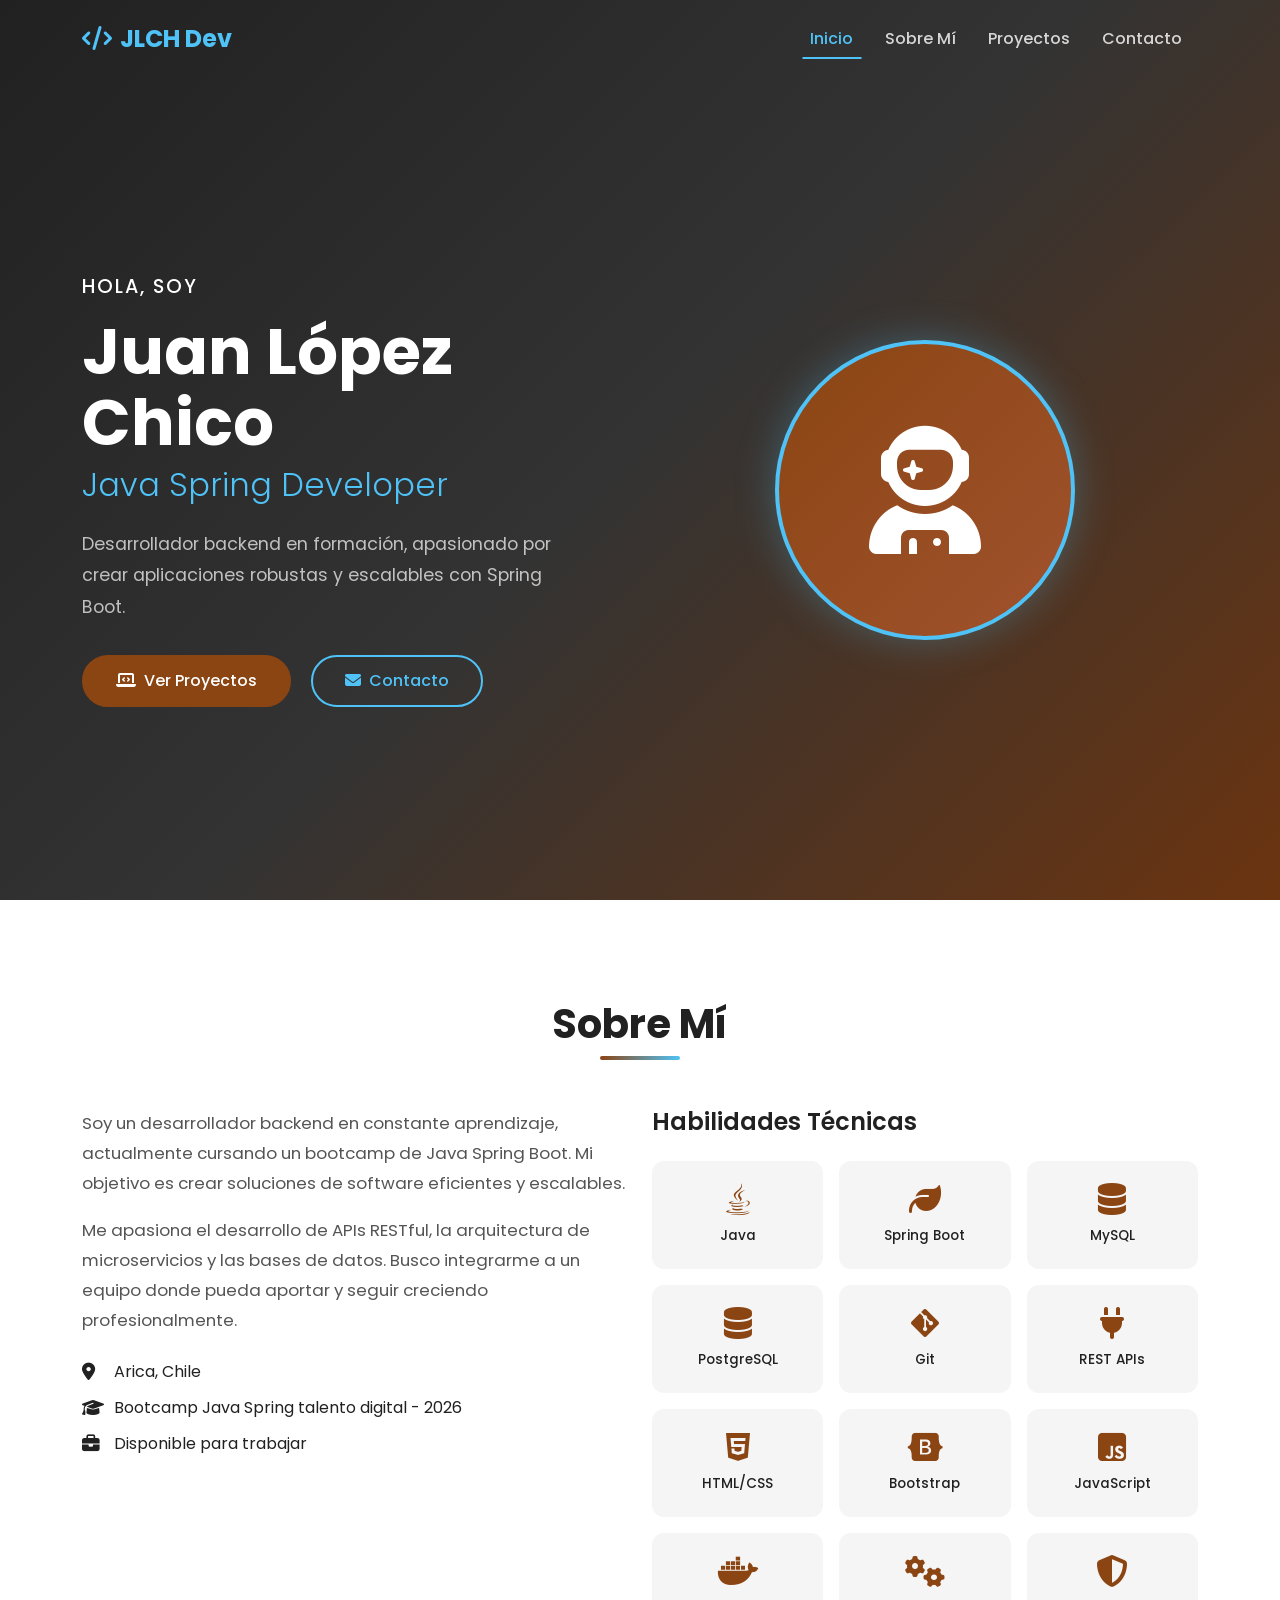
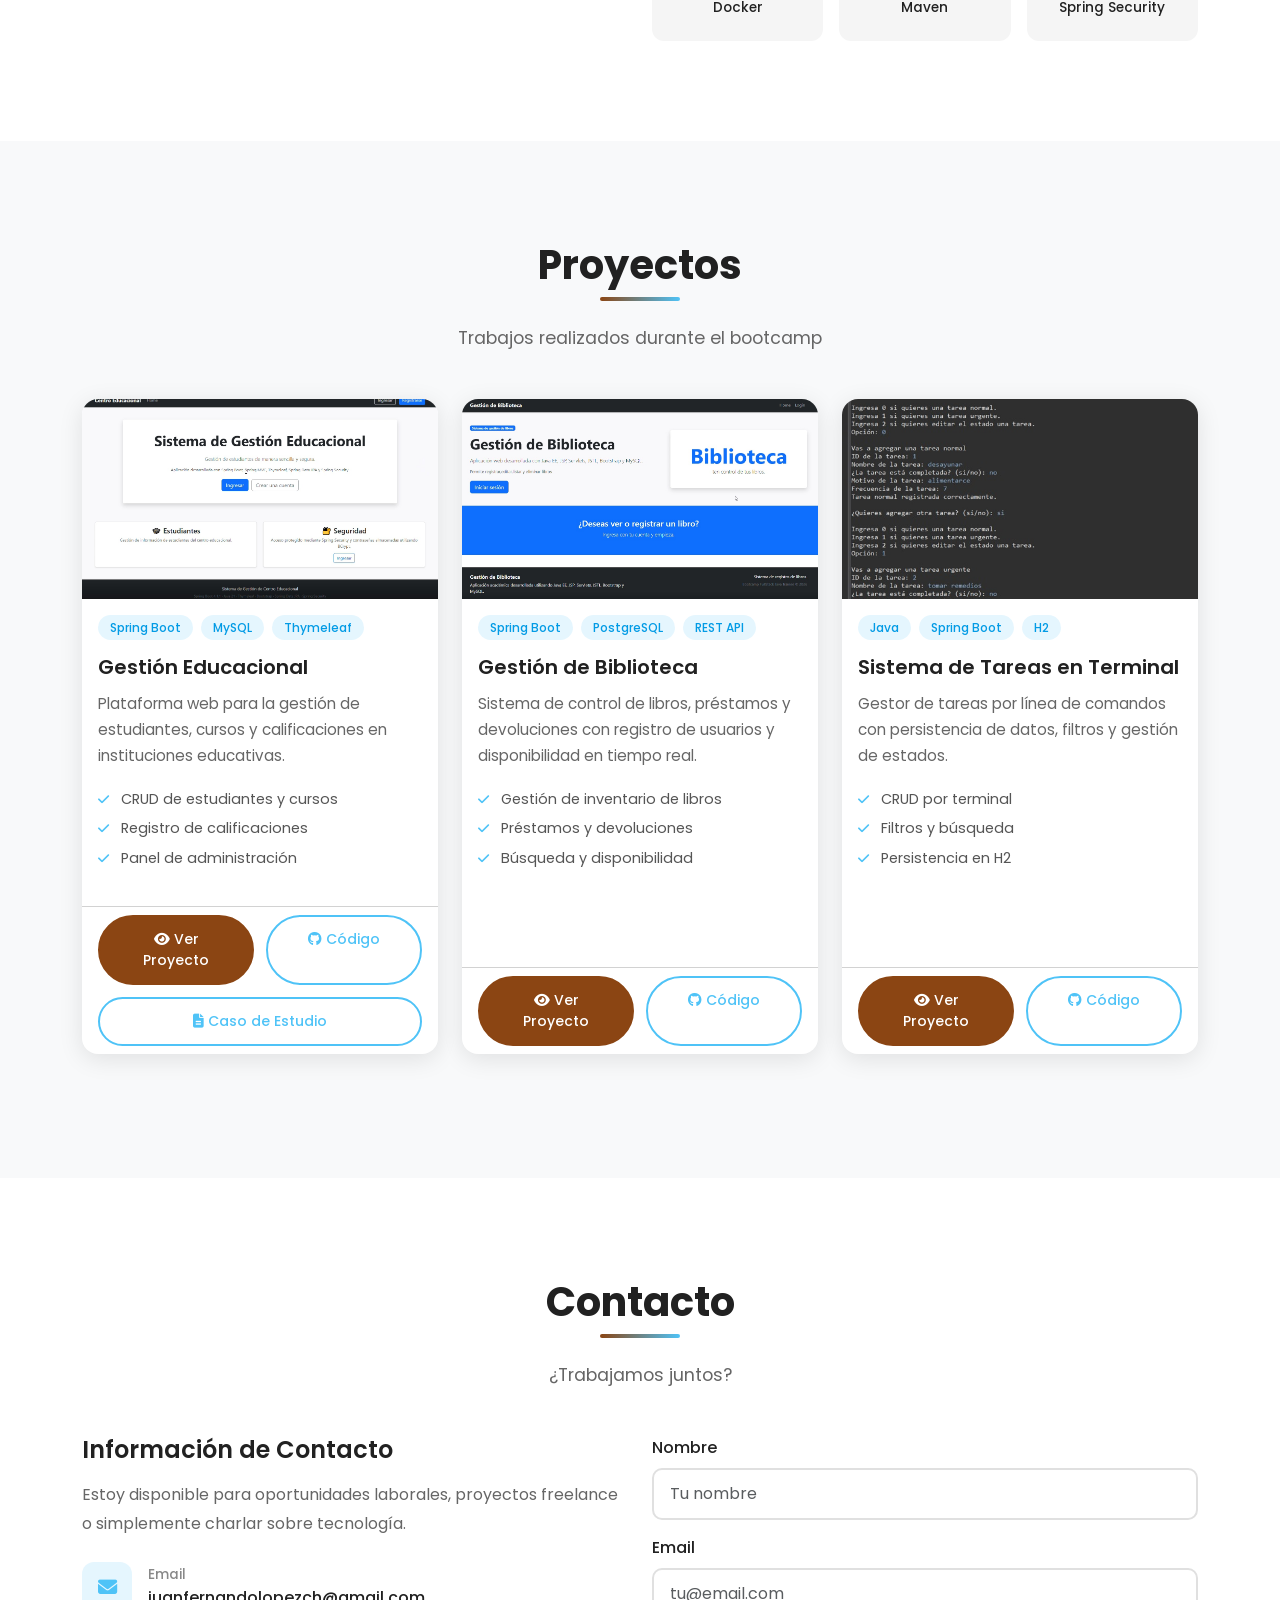
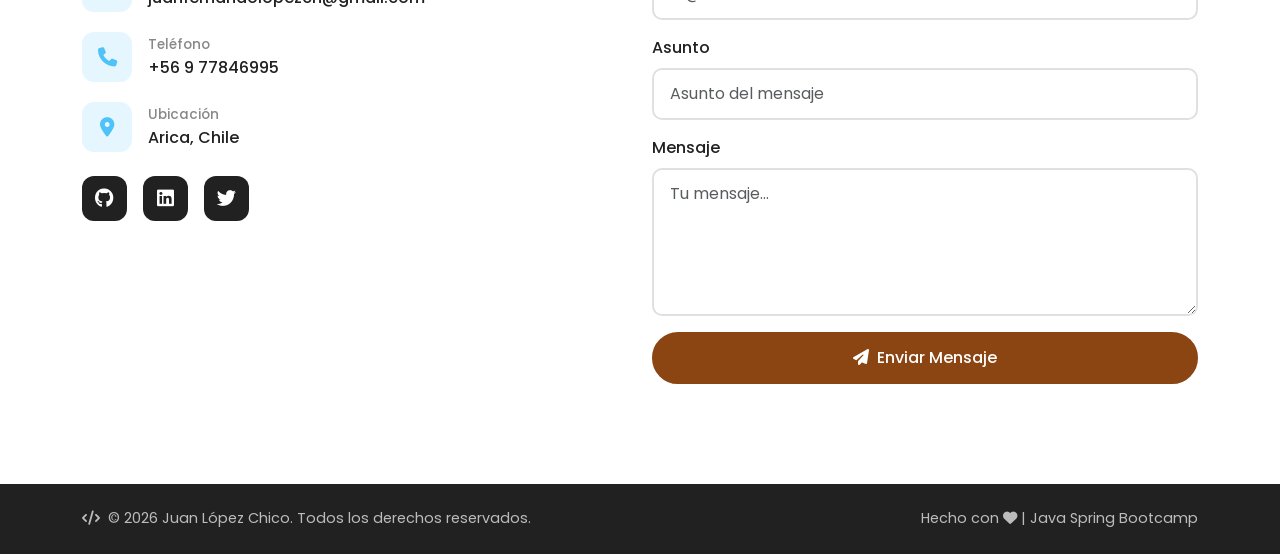
<file: index.html>
<!DOCTYPE html>
<html lang="es">
<head>
    <meta charset="UTF-8">
    <meta name="viewport" content="width=device-width, initial-scale=1.0">
    <title>Portafolio | Juan López - Java Spring Developer</title>
    <link href="https://cdn.jsdelivr.net/npm/bootstrap@5.3.3/dist/css/bootstrap.min.css" rel="stylesheet">
    <link href="https://cdnjs.cloudflare.com/ajax/libs/font-awesome/6.5.1/css/all.min.css" rel="stylesheet">
    <link href="https://cdnjs.cloudflare.com/ajax/libs/animate.css/4.1.1/animate.min.css" rel="stylesheet">
    <link href="https://fonts.googleapis.com/css2?family=Poppins:wght@300;400;500;600;700&display=swap" rel="stylesheet">
    <link href="css/styles.css" rel="stylesheet">
</head>
<body>

    <!-- Navbar -->
    <nav class="navbar navbar-expand-lg navbar-dark fixed-top" id="mainNav">
        <div class="container">
            <a class="navbar-brand fw-bold" href="#home">
                <i class="fas fa-code me-2"></i>JLCH Dev
            </a>
            <button class="navbar-toggler" type="button" data-bs-toggle="collapse" data-bs-target="#navbarNav">
                <span class="navbar-toggler-icon"></span>
            </button>
            <div class="collapse navbar-collapse" id="navbarNav">
                <ul class="navbar-nav ms-auto">
                    <li class="nav-item">
                        <a class="nav-link" href="#home">Inicio</a>
                    </li>
                    <li class="nav-item">
                        <a class="nav-link" href="#about">Sobre Mí</a>
                    </li>
                    <li class="nav-item">
                        <a class="nav-link" href="#projects">Proyectos</a>
                    </li>
                    <li class="nav-item">
                        <a class="nav-link" href="#contact">Contacto</a>
                    </li>
                </ul>
            </div>
        </div>
    </nav>

    <!-- Hero Section -->
    <section id="home" class="hero-section d-flex align-items-center">
        <div class="container">
            <div class="row align-items-center">
                <div class="col-lg-6 animate__animated animate__fadeInLeft">
                    <p class="hero-greeting text-celeste">Hola, soy</p>
                    <h1 class="hero-name">Juan López Chico</h1>
                    <h2 class="hero-title">Java Spring Developer</h2>
                    <p class="hero-description">
                        Desarrollador backend en formación, apasionado por crear
                        aplicaciones robustas y escalables con Spring Boot.
                    </p>
                    <div class="hero-buttons">
                        <a href="#projects" class="btn btn-primary-custom me-3">
                            <i class="fas fa-laptop-code me-2"></i>Ver Proyectos
                        </a>
                        <a href="#contact" class="btn btn-outline-custom">
                            <i class="fas fa-envelope me-2"></i>Contacto
                        </a>
                    </div>
                </div>
                <div class="col-lg-6 text-center animate__animated animate__fadeInRight">
                    <div class="hero-image-wrapper">
                        <div class="hero-image-placeholder">
                            <i class="fas fa-user-astronaut"></i>
                        </div>
                    </div>
                </div>
            </div>
        </div>
    </section>

    <!-- About Section -->
    <section id="about" class="section-padding bg-white">
        <div class="container">
            <div class="text-center mb-5">
                <h2 class="section-title animate-on-scroll">Sobre Mí</h2>
                <div class="title-divider animate-on-scroll"></div>
            </div>
            <div class="row">
                <div class="col-lg-6 mb-4 animate-on-scroll">
                    <div class="about-text">
                        <p>
                            Soy un desarrollador backend en constante aprendizaje,
                            actualmente cursando un bootcamp de Java Spring Boot.
                            Mi objetivo es crear soluciones de software eficientes
                            y escalables.
                        </p>
                        <p>
                            Me apasiona el desarrollo de APIs RESTful, la arquitectura
                            de microservicios y las bases de datos. Busco integrarme
                            a un equipo donde pueda aportar y seguir creciendo
                            profesionalmente.
                        </p>
                        <div class="about-details mt-4">
                            <div class="detail-item">
                                <i class="fas fa-map-marker-alt text-celeste"></i>
                                <span>Arica, Chile</span>
                            </div>
                            <div class="detail-item">
                                <i class="fas fa-graduation-cap text-celeste"></i>
                                <span>Bootcamp Java Spring talento digital - 2026</span>
                            </div>
                            <div class="detail-item">
                                <i class="fas fa-briefcase text-celeste"></i>
                                <span>Disponible para trabajar</span>
                            </div>
                        </div>
                    </div>
                </div>
                <div class="col-lg-6 animate-on-scroll">
                    <h3 class="skills-title">Habilidades Técnicas</h3>
                    <div class="skills-grid">
                        <div class="skill-card">
                            <i class="fab fa-java skill-icon"></i>
                            <span>Java</span>
                        </div>
                        <div class="skill-card">
                            <i class="fas fa-leaf skill-icon"></i>
                            <span>Spring Boot</span>
                        </div>
                        <div class="skill-card">
                            <i class="fas fa-database skill-icon"></i>
                            <span>MySQL</span>
                        </div>
                        <div class="skill-card">
                            <i class="fas fa-database skill-icon"></i>
                            <span>PostgreSQL</span>
                        </div>
                        <div class="skill-card">
                            <i class="fab fa-git-alt skill-icon"></i>
                            <span>Git</span>
                        </div>
                        <div class="skill-card">
                            <i class="fas fa-plug skill-icon"></i>
                            <span>REST APIs</span>
                        </div>
                        <div class="skill-card">
                            <i class="fab fa-html5 skill-icon"></i>
                            <span>HTML/CSS</span>
                        </div>
                        <div class="skill-card">
                            <i class="fab fa-bootstrap skill-icon"></i>
                            <span>Bootstrap</span>
                        </div>
                        <div class="skill-card">
                            <i class="fab fa-js-square skill-icon"></i>
                            <span>JavaScript</span>
                        </div>
                        <div class="skill-card">
                            <i class="fab fa-docker skill-icon"></i>
                            <span>Docker</span>
                        </div>
                        <div class="skill-card">
                            <i class="fas fa-cogs skill-icon"></i>
                            <span>Maven</span>
                        </div>
                        <div class="skill-card">
                            <i class="fas fa-shield-alt skill-icon"></i>
                            <span>Spring Security</span>
                        </div>
                    </div>
                </div>
            </div>
        </div>
    </section>

    <!-- Projects Section -->
    <section id="projects" class="section-padding bg-light">
        <div class="container">
            <div class="text-center mb-5">
                <h2 class="section-title animate-on-scroll">Proyectos</h2>
                <div class="title-divider animate-on-scroll"></div>
                <p class="section-subtitle animate-on-scroll">Trabajos realizados durante el bootcamp</p>
            </div>

            <div class="row">
                <!-- Project 1 -->
                <div class="col-lg-4 col-md-6 mb-4 animate-on-scroll project-card-wrapper">
                    <div class="card project-card h-100">
                        <img src="img/1-Gstion-educacional.jpg" class="card-img-top project-image" alt="Gestión Educacional">
                        <div class="card-body">
                            <div class="project-tags">
                                <span class="tag">Spring Boot</span>
                                <span class="tag">MySQL</span>
                                <span class="tag">Thymeleaf</span>
                            </div>
                            <h5 class="card-title">Gestión Educacional</h5>
                            <p class="card-text">
                                Plataforma web para la gestión de estudiantes, cursos
                                y calificaciones en instituciones educativas.
                            </p>
                            <ul class="project-features">
                                <li><i class="fas fa-check"></i> CRUD de estudiantes y cursos</li>
                                <li><i class="fas fa-check"></i> Registro de calificaciones</li>
                                <li><i class="fas fa-check"></i> Panel de administración</li>
                            </ul>
                        </div>
                        <div class="card-footer bg-transparent">
                            <div class="project-links">
                                <a href="projects/gestion-educacional.html" class="btn btn-sm btn-primary-custom">
                                    <i class="fas fa-eye me-1"></i>Ver Proyecto
                                </a>
                                <a href="https://github.com/ju-369/gestion-estudiantes" class="btn btn-sm btn-outline-custom">
                                    <i class="fab fa-github me-1"></i>Código
                                </a>
                                <a href="projects/caso-estudio-gestion-educacional.html" class="btn btn-sm btn-outline-custom">
                                    <i class="fas fa-file-alt me-1"></i>Caso de Estudio
                                </a>
                            </div>
                        </div>
                    </div>
                </div>

                <!-- Project 2 -->
                <div class="col-lg-4 col-md-6 mb-4 animate-on-scroll project-card-wrapper">
                    <div class="card project-card h-100">
                        <img src="img/2-Gstion-de-biblioteca.jpg" class="card-img-top project-image" alt="Gestión de Biblioteca">
                        <div class="card-body">
                            <div class="project-tags">
                                <span class="tag">Spring Boot</span>
                                <span class="tag">PostgreSQL</span>
                                <span class="tag">REST API</span>
                            </div>
                            <h5 class="card-title">Gestión de Biblioteca</h5>
                            <p class="card-text">
                                Sistema de control de libros, préstamos y devoluciones
                                con registro de usuarios y disponibilidad en tiempo real.
                            </p>
                            <ul class="project-features">
                                <li><i class="fas fa-check"></i> Gestión de inventario de libros</li>
                                <li><i class="fas fa-check"></i> Préstamos y devoluciones</li>
                                <li><i class="fas fa-check"></i> Búsqueda y disponibilidad</li>
                            </ul>
                        </div>
                        <div class="card-footer bg-transparent">
                            <div class="project-links">
                                <a href="projects/gestion-biblioteca.html" class="btn btn-sm btn-primary-custom">
                                    <i class="fas fa-eye me-1"></i>Ver Proyecto
                                </a>
                                <a href="https://github.com/ju-369/gestion-biblioteca" class="btn btn-sm btn-outline-custom">
                                    <i class="fab fa-github me-1"></i>Código
                                </a>
                            </div>
                        </div>
                    </div>
                </div>

                <!-- Project 3 -->
                <div class="col-lg-4 col-md-6 mb-4 animate-on-scroll project-card-wrapper">
                    <div class="card project-card h-100">
                        <img src="img/3-sistema-de-tareas-en-terminal.jpg" class="card-img-top project-image" alt="Sistema de Tareas en Terminal">
                        <div class="card-body">
                            <div class="project-tags">
                                <span class="tag">Java</span>
                                <span class="tag">Spring Boot</span>
                                <span class="tag">H2</span>
                            </div>
                            <h5 class="card-title">Sistema de Tareas en Terminal</h5>
                            <p class="card-text">
                                Gestor de tareas por línea de comandos con persistencia
                                de datos, filtros y gestión de estados.
                            </p>
                            <ul class="project-features">
                                <li><i class="fas fa-check"></i> CRUD por terminal</li>
                                <li><i class="fas fa-check"></i> Filtros y búsqueda</li>
                                <li><i class="fas fa-check"></i> Persistencia en H2</li>
                            </ul>
                        </div>
                        <div class="card-footer bg-transparent">
                            <div class="project-links">
                                <a href="projects/sistema-tareas-terminal.html" class="btn btn-sm btn-primary-custom">
                                    <i class="fas fa-eye me-1"></i>Ver Proyecto
                                </a>
                                <a href="https://github.com/ju-369/smart-task" class="btn btn-sm btn-outline-custom">
                                    <i class="fab fa-github me-1"></i>Código
                                </a>
                            </div>
                        </div>
                    </div>
                </div>
            </div>
        </div>
    </section>

    <!-- Contact Section -->
    <section id="contact" class="section-padding bg-white">
        <div class="container">
            <div class="text-center mb-5">
                <h2 class="section-title animate-on-scroll">Contacto</h2>
                <div class="title-divider animate-on-scroll"></div>
                <p class="section-subtitle animate-on-scroll">¿Trabajamos juntos?</p>
            </div>
            <div class="row">
                <div class="col-lg-6 mb-4 animate-on-scroll">
                    <div class="contact-info">
                        <h3>Información de Contacto</h3>
                        <p class="mb-4">
                            Estoy disponible para oportunidades laborales,
                            proyectos freelance o simplemente charlar sobre tecnología.
                        </p>
                        <div class="contact-item">
                            <div class="contact-icon">
                                <i class="fas fa-envelope"></i>
                            </div>
                            <div>
                                <span class="contact-label">Email</span>
                                <span class="contact-value">juanfernandolopezch@gmail.com</span>
                            </div>
                        </div>
                        <div class="contact-item">
                            <div class="contact-icon">
                                <i class="fas fa-phone"></i>
                            </div>
                            <div>
                                <span class="contact-label">Teléfono</span>
                                <span class="contact-value">+56 9 77846995</span>
                            </div>
                        </div>
                        <div class="contact-item">
                            <div class="contact-icon">
                                <i class="fas fa-map-marker-alt"></i>
                            </div>
                            <div>
                                <span class="contact-label">Ubicación</span>
                                <span class="contact-value">Arica, Chile</span>
                            </div>
                        </div>
                        <div class="social-links mt-4">
                            <a href="#" class="social-link"><i class="fab fa-github"></i></a>
                            <a href="#" class="social-link"><i class="fab fa-linkedin"></i></a>
                            <a href="#" class="social-link"><i class="fab fa-twitter"></i></a>
                        </div>
                    </div>
                </div>
                <div class="col-lg-6 animate-on-scroll">
                    <form id="contactForm" class="contact-form">
                        <div class="mb-3">
                            <label for="name" class="form-label">Nombre</label>
                            <input type="text" class="form-control" id="name" placeholder="Tu nombre" required>
                        </div>
                        <div class="mb-3">
                            <label for="email" class="form-label">Email</label>
                            <input type="email" class="form-control" id="email" placeholder="tu@email.com" required>
                        </div>
                        <div class="mb-3">
                            <label for="subject" class="form-label">Asunto</label>
                            <input type="text" class="form-control" id="subject" placeholder="Asunto del mensaje" required>
                        </div>
                        <div class="mb-3">
                            <label for="message" class="form-label">Mensaje</label>
                            <textarea class="form-control" id="message" rows="5" placeholder="Tu mensaje..." required></textarea>
                        </div>
                        <button type="submit" class="btn btn-primary-custom w-100">
                            <i class="fas fa-paper-plane me-2"></i>Enviar Mensaje
                        </button>
                    </form>
                    <div id="formSuccess" class="alert alert-success mt-3 d-none">
                        <i class="fas fa-check-circle me-2"></i>Mensaje enviado correctamente.
                    </div>
                </div>
            </div>
        </div>
    </section>

    <!-- Footer -->
    <footer class="footer">
        <div class="container">
            <div class="row">
                <div class="col-md-6">
                    <p class="mb-0">
                        <i class="fas fa-code me-2"></i>&copy; 2026 Juan López Chico. Todos los derechos reservados.
                    </p>
                </div>
                <div class="col-md-6 text-md-end">
                    <p class="mb-0">
                        Hecho con <i class="fas fa-heart text-celeste"></i> | Java Spring Bootcamp
                    </p>
                </div>
            </div>
        </div>
    </footer>

    <!-- Back to Top Button -->
    <button id="backToTop" class="back-to-top" title="Volver arriba">
        <i class="fas fa-arrow-up"></i>
    </button>

    <script src="https://cdn.jsdelivr.net/npm/bootstrap@5.3.3/dist/js/bootstrap.bundle.min.js"></script>
    <script src="js/main.js"></script>
</body>
</html>
</file>
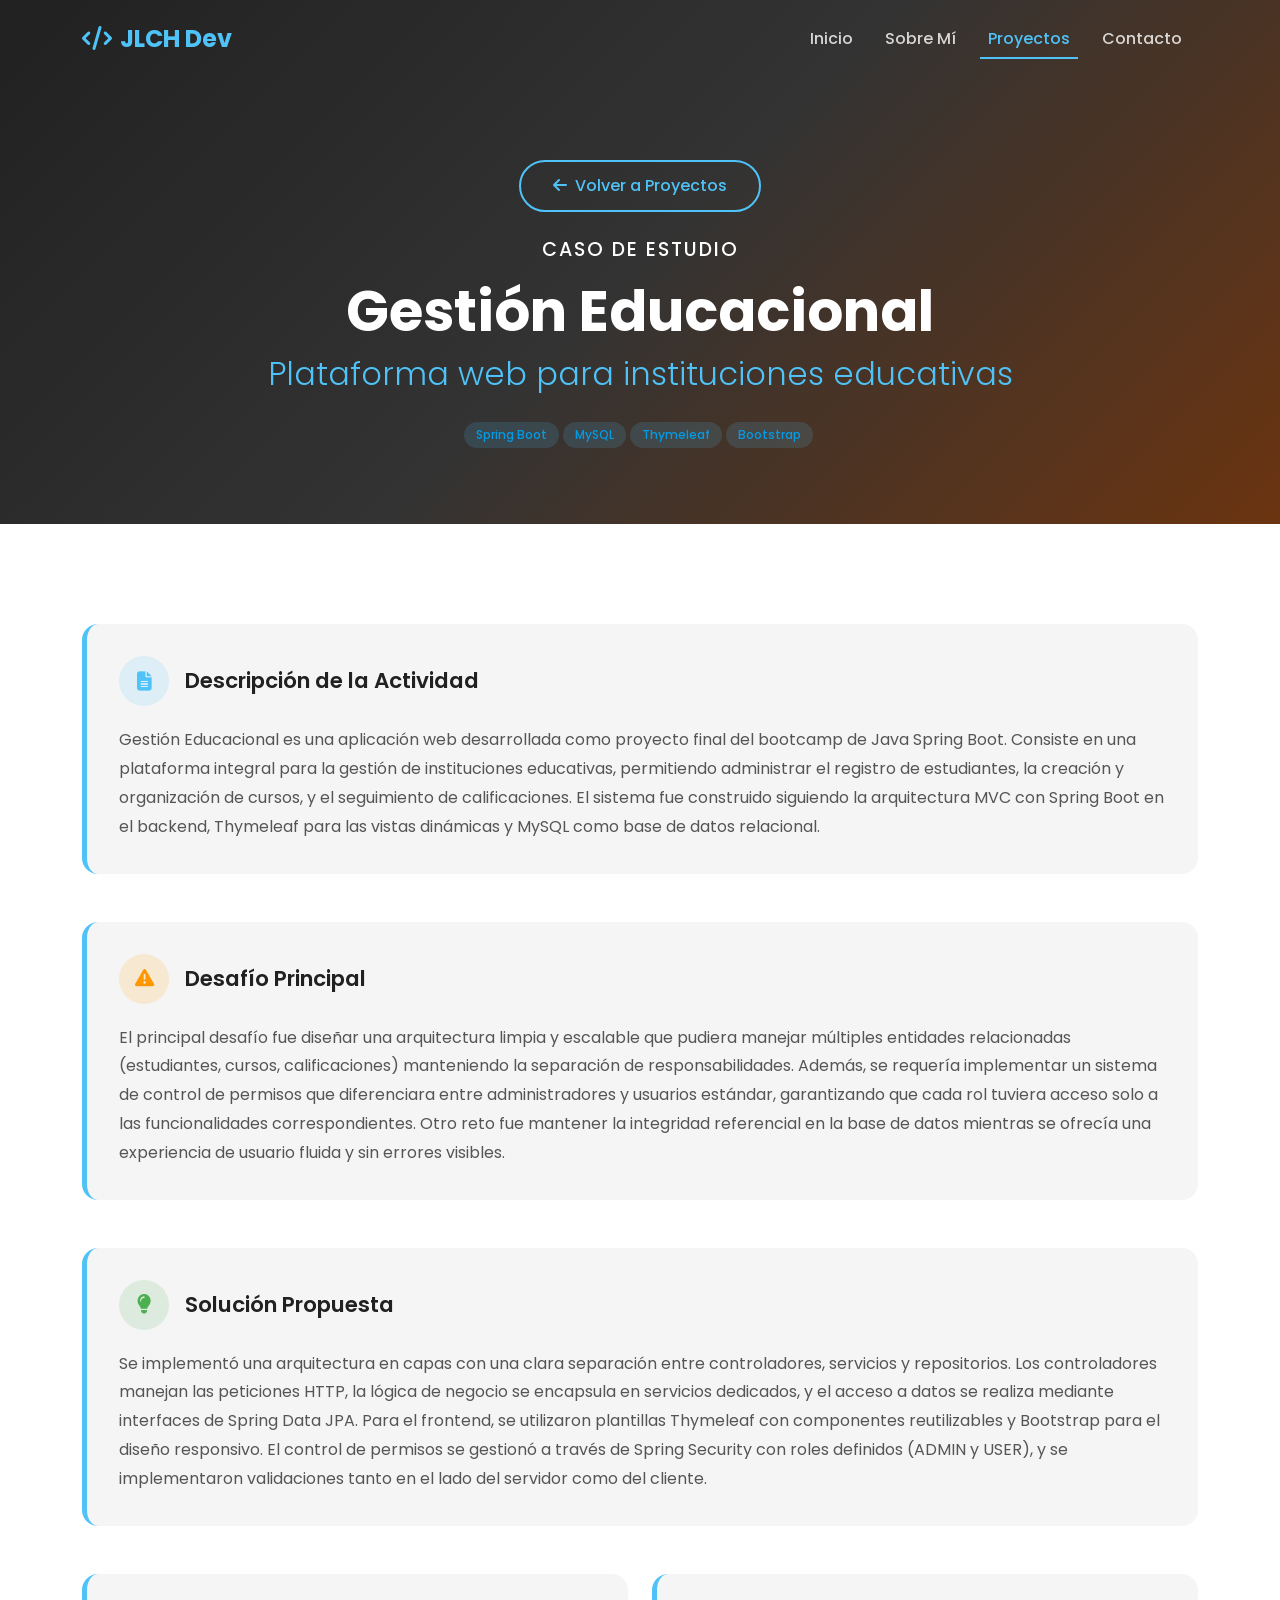
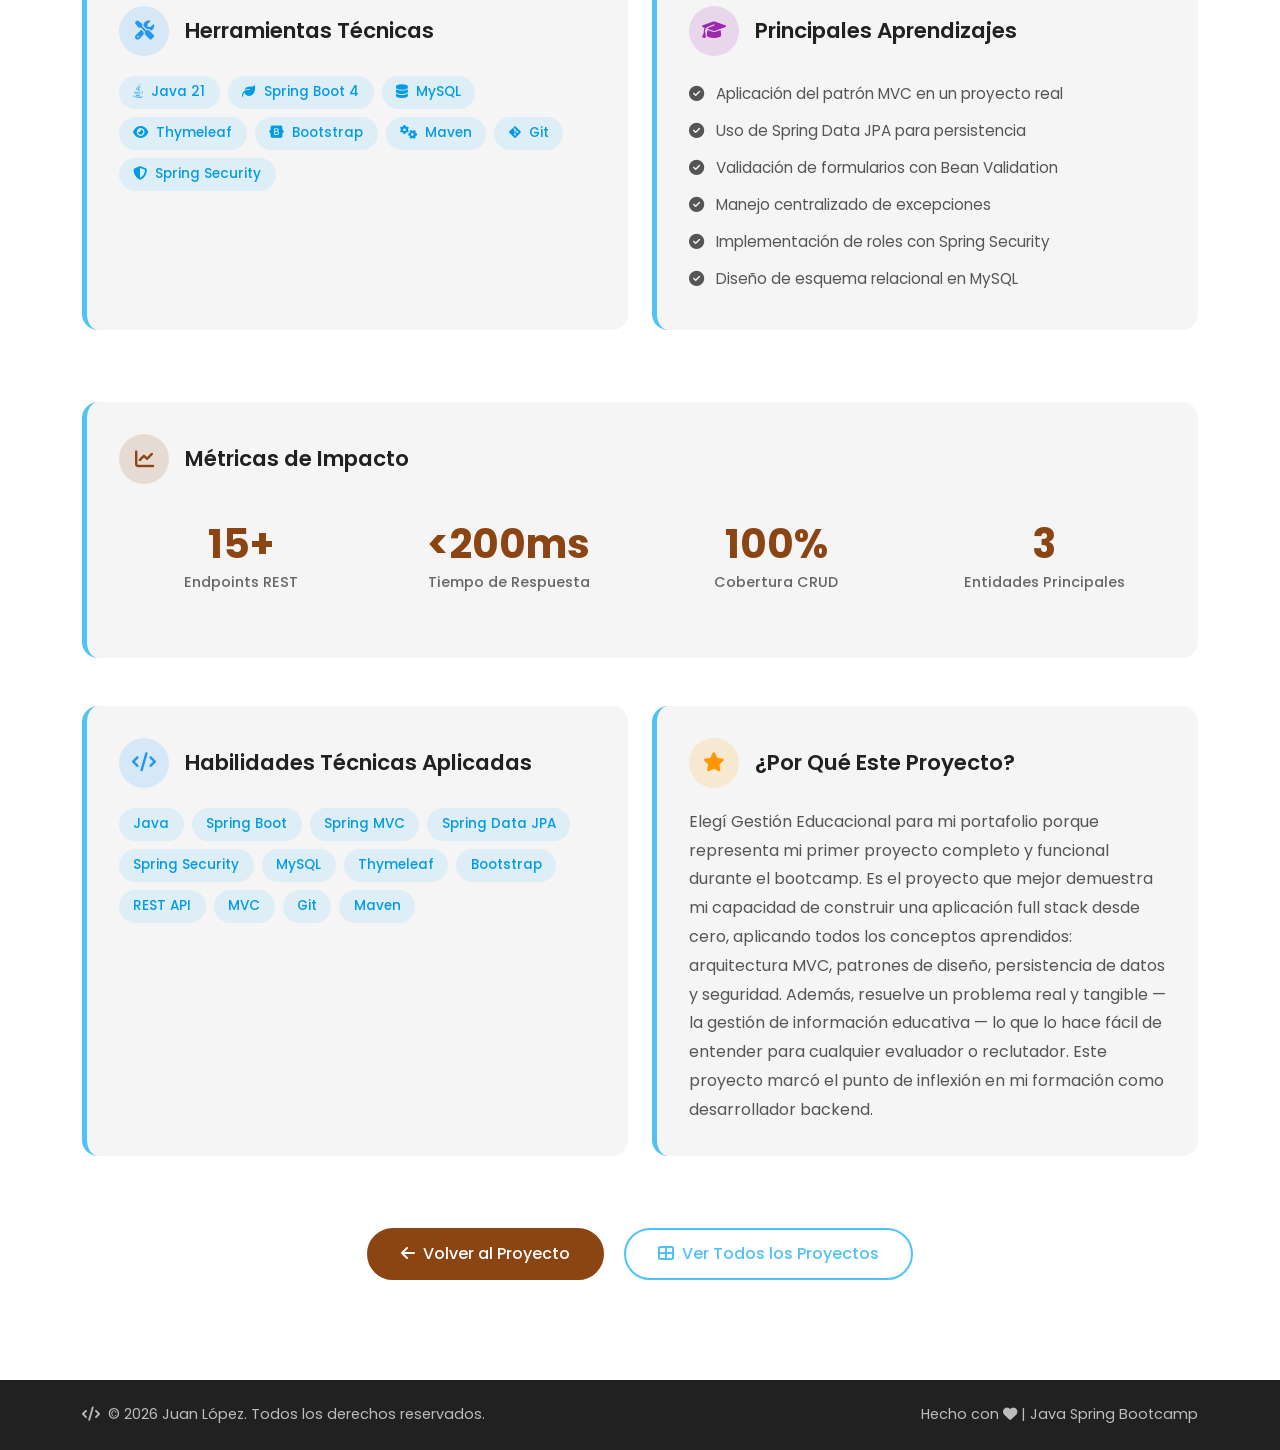
<file: projects/caso-estudio-gestion-educacional.html>
<!DOCTYPE html>
<html lang="es">
<head>
    <meta charset="UTF-8">
    <meta name="viewport" content="width=device-width, initial-scale=1.0">
    <title>Caso de Estudio | Gestión Educacional - Juan López</title>
    <link href="https://cdn.jsdelivr.net/npm/bootstrap@5.3.3/dist/css/bootstrap.min.css" rel="stylesheet">
    <link href="https://cdnjs.cloudflare.com/ajax/libs/font-awesome/6.5.1/css/all.min.css" rel="stylesheet">
    <link href="https://cdnjs.cloudflare.com/ajax/libs/animate.css/4.1.1/animate.min.css" rel="stylesheet">
    <link href="https://fonts.googleapis.com/css2?family=Poppins:wght@300;400;500;600;700&display=swap" rel="stylesheet">
    <link href="../css/styles.css" rel="stylesheet">
</head>
<body>

    <!-- Navbar -->
    <nav class="navbar navbar-expand-lg navbar-dark fixed-top" id="mainNav">
        <div class="container">
            <a class="navbar-brand fw-bold" href="../index.html#home">
                <i class="fas fa-code me-2"></i>JLCH Dev
            </a>
            <button class="navbar-toggler" type="button" data-bs-toggle="collapse" data-bs-target="#navbarNav">
                <span class="navbar-toggler-icon"></span>
            </button>
            <div class="collapse navbar-collapse" id="navbarNav">
                <ul class="navbar-nav ms-auto">
                    <li class="nav-item">
                        <a class="nav-link" href="../index.html#home">Inicio</a>
                    </li>
                    <li class="nav-item">
                        <a class="nav-link" href="../index.html#about">Sobre Mí</a>
                    </li>
                    <li class="nav-item">
                        <a class="nav-link active" href="../index.html#projects">Proyectos</a>
                    </li>
                    <li class="nav-item">
                        <a class="nav-link" href="../index.html#contact">Contacto</a>
                    </li>
                </ul>
            </div>
        </div>
    </nav>

    <!-- Hero -->
    <section class="hero-section project-detail-hero d-flex align-items-center">
        <div class="container">
            <div class="text-center animate__animated animate__fadeIn">
                <a href="../index.html#projects" class="btn btn-outline-custom mb-4">
                    <i class="fas fa-arrow-left me-2"></i>Volver a Proyectos
                </a>
                <p class="hero-greeting text-celeste">Caso de Estudio</p>
                <h1 class="hero-name project-hero-name">Gestión Educacional</h1>
                <p class="hero-title text-celeste">Plataforma web para instituciones educativas</p>
                <div class="project-tags justify-content-center d-flex flex-wrap">
                    <span class="tag">Spring Boot</span>
                    <span class="tag">MySQL</span>
                    <span class="tag">Thymeleaf</span>
                    <span class="tag">Bootstrap</span>
                </div>
            </div>
        </div>
    </section>

    <!-- Caso de Estudio Content -->
    <section class="section-padding bg-white">
        <div class="container">

            <!-- 1. Descripción de la Actividad -->
            <div class="row mb-5 animate-on-scroll">
                <div class="col-12">
                    <div class="case-study-card">
                        <div class="case-study-header">
                            <div class="case-study-icon">
                                <i class="fas fa-file-alt"></i>
                            </div>
                            <h3 class="case-study-title">Descripción de la Actividad</h3>
                        </div>
                        <p class="case-study-text">
                            Gestión Educacional es una aplicación web desarrollada como proyecto final
                            del bootcamp de Java Spring Boot. Consiste en una plataforma integral para
                            la gestión de instituciones educativas, permitiendo administrar el registro
                            de estudiantes, la creación y organización de cursos, y el seguimiento
                            de calificaciones. El sistema fue construido siguiendo la arquitectura MVC
                            con Spring Boot en el backend, Thymeleaf para las vistas dinámicas y MySQL
                            como base de datos relacional.
                        </p>
                    </div>
                </div>
            </div>

            <!-- 2. Desafío Principal -->
            <div class="row mb-5 animate-on-scroll">
                <div class="col-12">
                    <div class="case-study-card">
                        <div class="case-study-header">
                            <div class="case-study-icon warning">
                                <i class="fas fa-exclamation-triangle"></i>
                            </div>
                            <h3 class="case-study-title">Desafío Principal</h3>
                        </div>
                        <p class="case-study-text">
                            El principal desafío fue diseñar una arquitectura limpia y escalable que
                            pudiera manejar múltiples entidades relacionadas (estudiantes, cursos,
                            calificaciones) manteniendo la separación de responsabilidades. Además,
                            se requería implementar un sistema de control de permisos que diferenciara
                            entre administradores y usuarios estándar, garantizando que cada rol
                            tuviera acceso solo a las funcionalidades correspondientes. Otro reto
                            fue mantener la integridad referencial en la base de datos mientras se
                            ofrecía una experiencia de usuario fluida y sin errores visibles.
                        </p>
                    </div>
                </div>
            </div>

            <!-- 3. Solución Propuesta -->
            <div class="row mb-5 animate-on-scroll">
                <div class="col-12">
                    <div class="case-study-card">
                        <div class="case-study-header">
                            <div class="case-study-icon success">
                                <i class="fas fa-lightbulb"></i>
                            </div>
                            <h3 class="case-study-title">Solución Propuesta</h3>
                        </div>
                        <p class="case-study-text">
                            Se implementó una arquitectura en capas con una clara separación entre
                            controladores, servicios y repositorios. Los controladores manejan las
                            peticiones HTTP, la lógica de negocio se encapsula en servicios dedicados,
                            y el acceso a datos se realiza mediante interfaces de Spring Data JPA.
                            Para el frontend, se utilizaron plantillas Thymeleaf con componentes
                            reutilizables y Bootstrap para el diseño responsivo. El control de
                            permisos se gestionó a través de Spring Security con roles definidos
                            (ADMIN y USER), y se implementaron validaciones tanto en el lado del
                            servidor como del cliente.
                        </p>
                    </div>
                </div>
            </div>

            <!-- 4. Herramientas Técnicas + 5. Aprendizajes (side by side) -->
            <div class="row mb-5">
                <!-- 4. Herramientas Técnicas -->
                <div class="col-lg-6 mb-4 animate-on-scroll">
                    <div class="case-study-card h-100">
                        <div class="case-study-header">
                            <div class="case-study-icon info">
                                <i class="fas fa-tools"></i>
                            </div>
                            <h3 class="case-study-title">Herramientas Técnicas</h3>
                        </div>
                        <div class="case-study-tech-tags">
                            <span class="case-tech-tag"><i class="fab fa-java me-1"></i> Java 21</span>
                            <span class="case-tech-tag"><i class="fas fa-leaf me-1"></i> Spring Boot 4</span>
                            <span class="case-tech-tag"><i class="fas fa-database me-1"></i> MySQL</span>
                            <span class="case-tech-tag"><i class="fas fa-eye me-1"></i> Thymeleaf</span>
                            <span class="case-tech-tag"><i class="fab fa-bootstrap me-1"></i> Bootstrap</span>
                            <span class="case-tech-tag"><i class="fas fa-cogs me-1"></i> Maven</span>
                            <span class="case-tech-tag"><i class="fab fa-git-alt me-1"></i> Git</span>
                            <span class="case-tech-tag"><i class="fas fa-shield-alt me-1"></i> Spring Security</span>
                        </div>
                    </div>
                </div>

                <!-- 5. Principales Aprendizajes -->
                <div class="col-lg-6 mb-4 animate-on-scroll">
                    <div class="case-study-card h-100">
                        <div class="case-study-header">
                            <div class="case-study-icon purple">
                                <i class="fas fa-graduation-cap"></i>
                            </div>
                            <h3 class="case-study-title">Principales Aprendizajes</h3>
                        </div>
                        <ul class="case-study-list">
                            <li><i class="fas fa-check-circle text-celeste me-2"></i> Aplicación del patrón MVC en un proyecto real</li>
                            <li><i class="fas fa-check-circle text-celeste me-2"></i> Uso de Spring Data JPA para persistencia</li>
                            <li><i class="fas fa-check-circle text-celeste me-2"></i> Validación de formularios con Bean Validation</li>
                            <li><i class="fas fa-check-circle text-celeste me-2"></i> Manejo centralizado de excepciones</li>
                            <li><i class="fas fa-check-circle text-celeste me-2"></i> Implementación de roles con Spring Security</li>
                            <li><i class="fas fa-check-circle text-celeste me-2"></i> Diseño de esquema relacional en MySQL</li>
                        </ul>
                    </div>
                </div>
            </div>

            <!-- 6. Métricas de Impacto -->
            <div class="row mb-5 animate-on-scroll">
                <div class="col-12">
                    <div class="case-study-card">
                        <div class="case-study-header">
                            <div class="case-study-icon primary">
                                <i class="fas fa-chart-line"></i>
                            </div>
                            <h3 class="case-study-title">Métricas de Impacto</h3>
                        </div>
                        <div class="row text-center mt-4">
                            <div class="col-md-3 col-6 mb-3">
                                <div class="case-stat">
                                    <span class="case-stat-number">15+</span>
                                    <span class="case-stat-label">Endpoints REST</span>
                                </div>
                            </div>
                            <div class="col-md-3 col-6 mb-3">
                                <div class="case-stat">
                                    <span class="case-stat-number">&lt;200ms</span>
                                    <span class="case-stat-label">Tiempo de Respuesta</span>
                                </div>
                            </div>
                            <div class="col-md-3 col-6 mb-3">
                                <div class="case-stat">
                                    <span class="case-stat-number">100%</span>
                                    <span class="case-stat-label">Cobertura CRUD</span>
                                </div>
                            </div>
                            <div class="col-md-3 col-6 mb-3">
                                <div class="case-stat">
                                    <span class="case-stat-number">3</span>
                                    <span class="case-stat-label">Entidades Principales</span>
                                </div>
                            </div>
                        </div>
                    </div>
                </div>
            </div>

            <!-- 7. Habilidades Técnicas + 8. Justificación (side by side) -->
            <div class="row mb-5">
                <!-- 7. Habilidades Técnicas -->
                <div class="col-lg-6 mb-4 animate-on-scroll">
                    <div class="case-study-card h-100">
                        <div class="case-study-header">
                            <div class="case-study-icon info">
                                <i class="fas fa-code"></i>
                            </div>
                            <h3 class="case-study-title">Habilidades Técnicas Aplicadas</h3>
                        </div>
                        <div class="case-study-tech-tags">
                            <span class="case-tech-tag">Java</span>
                            <span class="case-tech-tag">Spring Boot</span>
                            <span class="case-tech-tag">Spring MVC</span>
                            <span class="case-tech-tag">Spring Data JPA</span>
                            <span class="case-tech-tag">Spring Security</span>
                            <span class="case-tech-tag">MySQL</span>
                            <span class="case-tech-tag">Thymeleaf</span>
                            <span class="case-tech-tag">Bootstrap</span>
                            <span class="case-tech-tag">REST API</span>
                            <span class="case-tech-tag">MVC</span>
                            <span class="case-tech-tag">Git</span>
                            <span class="case-tech-tag">Maven</span>
                        </div>
                    </div>
                </div>

                <!-- 8. Justificación -->
                <div class="col-lg-6 mb-4 animate-on-scroll">
                    <div class="case-study-card h-100">
                        <div class="case-study-header">
                            <div class="case-study-icon warning">
                                <i class="fas fa-star"></i>
                            </div>
                            <h3 class="case-study-title">¿Por Qué Este Proyecto?</h3>
                        </div>
                        <p class="case-study-text">
                            Elegí Gestión Educacional para mi portafolio porque representa mi
                            primer proyecto completo y funcional durante el bootcamp. Es el
                            proyecto que mejor demuestra mi capacidad de construir una aplicación
                            full stack desde cero, aplicando todos los conceptos aprendidos:
                            arquitectura MVC, patrones de diseño, persistencia de datos y
                            seguridad. Además, resuelve un problema real y tangible — la gestión
                            de información educativa — lo que lo hace fácil de entender para
                            cualquier evaluador o reclutador. Este proyecto marcó el punto de
                            inflexión en mi formación como desarrollador backend.
                        </p>
                    </div>
                </div>
            </div>

            <!-- Botones Volver -->
            <div class="text-center mt-5 animate-on-scroll">
                <a href="gestion-educacional.html" class="btn btn-primary-custom me-3">
                    <i class="fas fa-arrow-left me-2"></i>Volver al Proyecto
                </a>
                <a href="../index.html#projects" class="btn btn-outline-custom">
                    <i class="fas fa-th-large me-2"></i>Ver Todos los Proyectos
                </a>
            </div>
        </div>
    </section>

    <!-- Footer -->
    <footer class="footer">
        <div class="container">
            <div class="row">
                <div class="col-md-6">
                    <p class="mb-0">
                        <i class="fas fa-code me-2"></i>&copy; 2026 Juan López. Todos los derechos reservados.
                    </p>
                </div>
                <div class="col-md-6 text-md-end">
                    <p class="mb-0">
                        Hecho con <i class="fas fa-heart text-celeste"></i> | Java Spring Bootcamp
                    </p>
                </div>
            </div>
        </div>
    </footer>

    <!-- Back to Top Button -->
    <button id="backToTop" class="back-to-top" title="Volver arriba">
        <i class="fas fa-arrow-up"></i>
    </button>

    <script src="https://cdn.jsdelivr.net/npm/bootstrap@5.3.3/dist/js/bootstrap.bundle.min.js"></script>
    <script src="../js/main.js"></script>
</body>
</html>
</file>
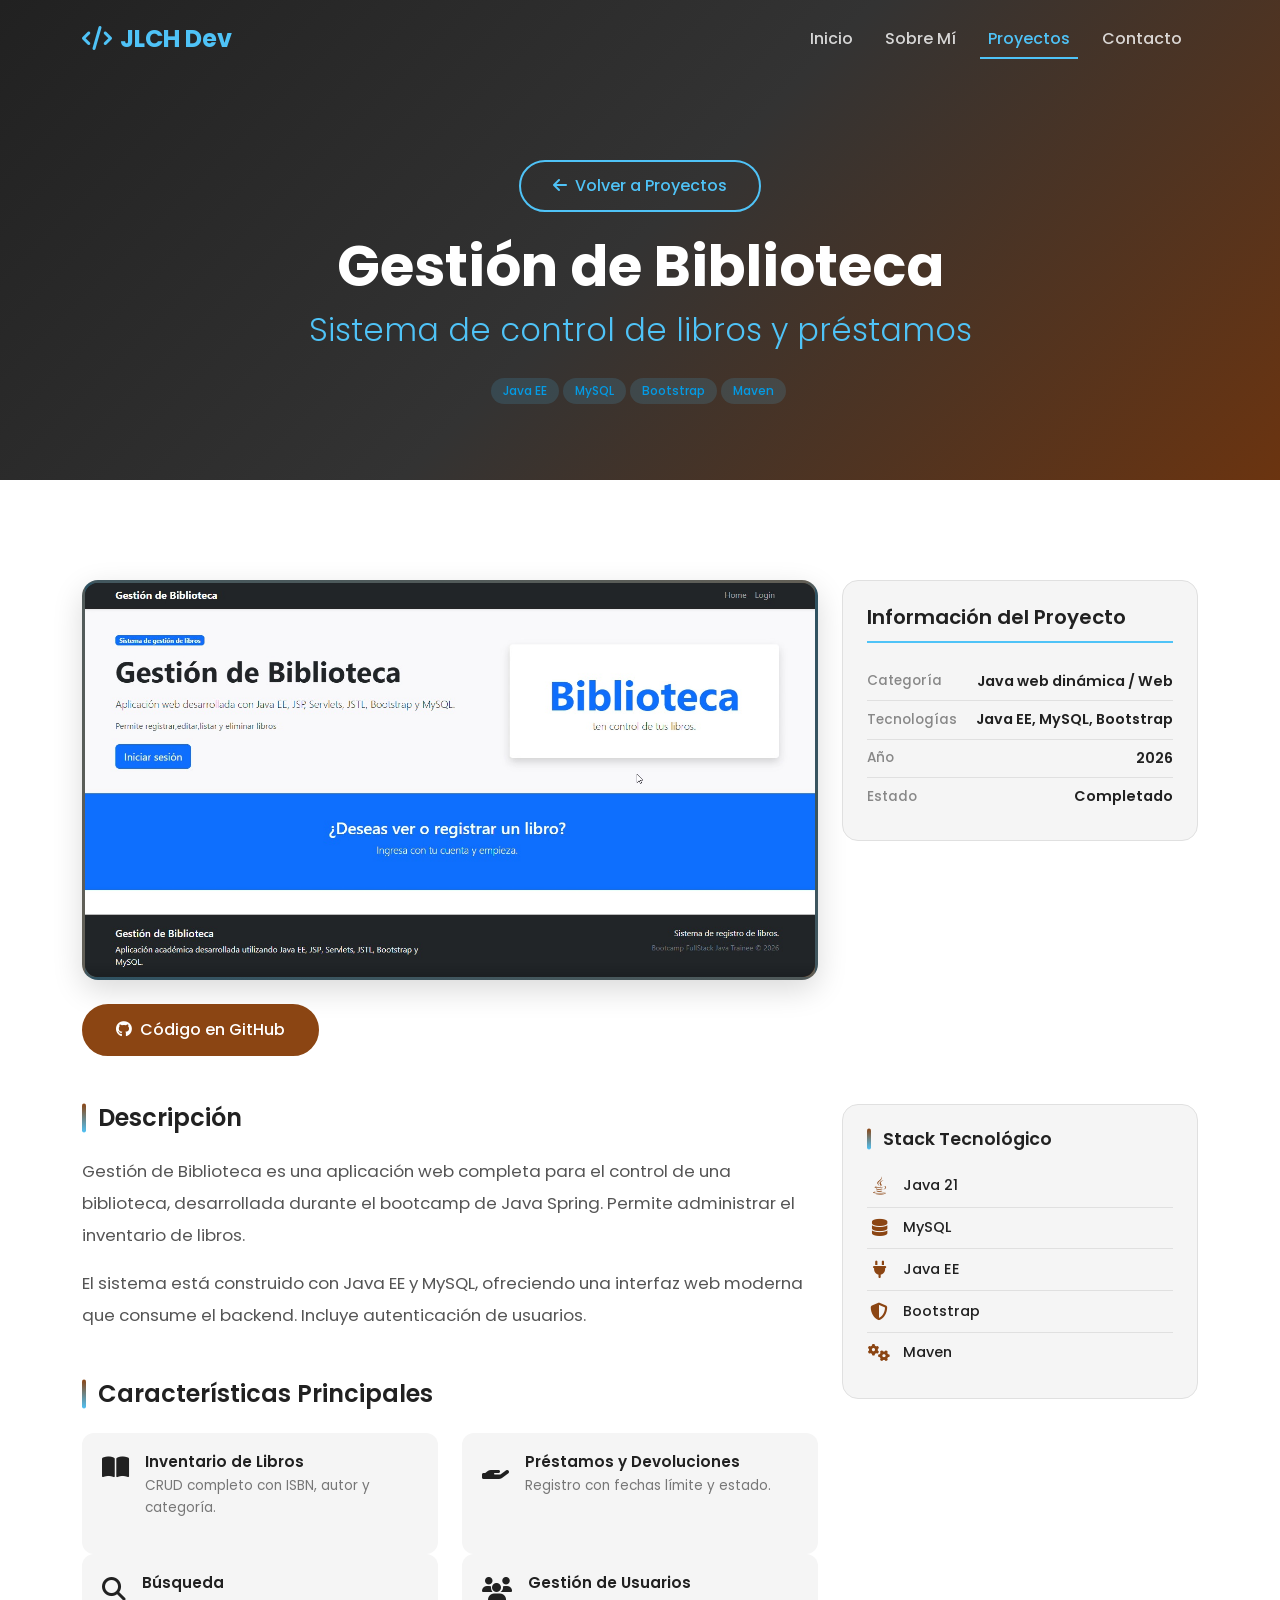
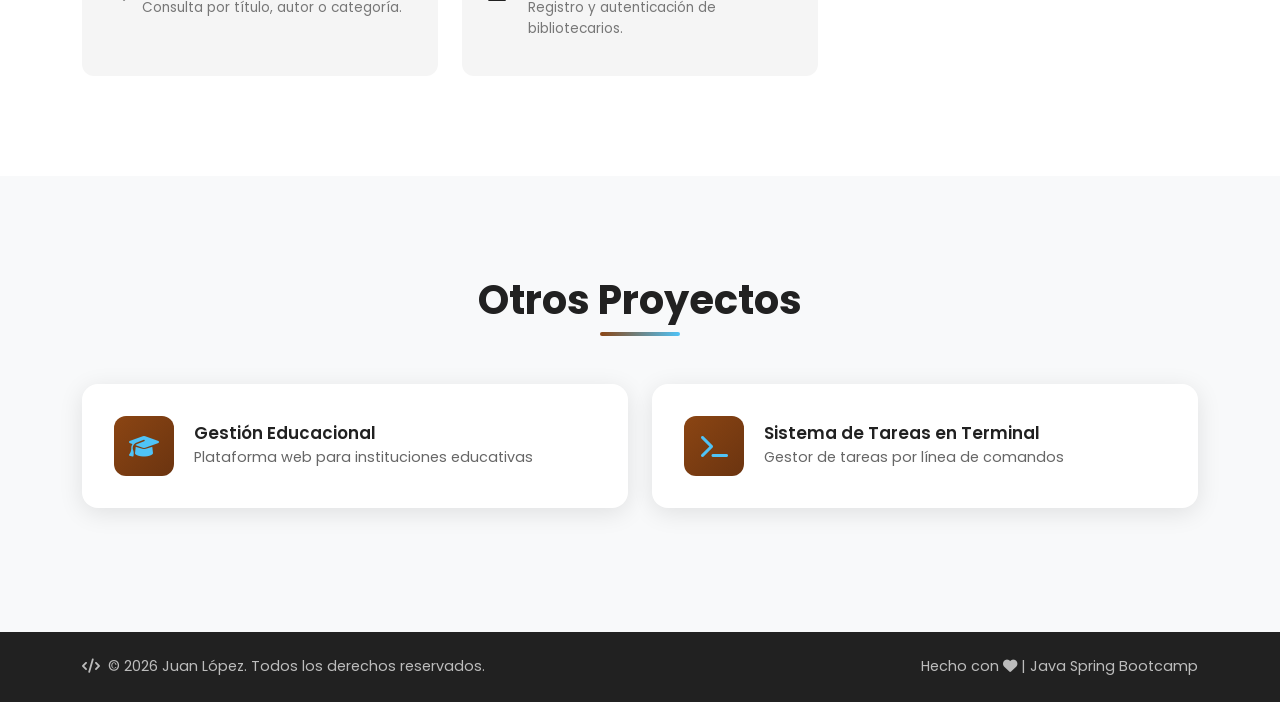
<file: projects/gestion-biblioteca.html>
<!DOCTYPE html>
<html lang="es">
<head>
    <meta charset="UTF-8">
    <meta name="viewport" content="width=device-width, initial-scale=1.0">
    <title>Gestión de Biblioteca | Juan López</title>
    <link href="https://cdn.jsdelivr.net/npm/bootstrap@5.3.3/dist/css/bootstrap.min.css" rel="stylesheet">
    <link href="https://cdnjs.cloudflare.com/ajax/libs/font-awesome/6.5.1/css/all.min.css" rel="stylesheet">
    <link href="https://cdnjs.cloudflare.com/ajax/libs/animate.css/4.1.1/animate.min.css" rel="stylesheet">
    <link href="https://fonts.googleapis.com/css2?family=Poppins:wght@300;400;500;600;700&display=swap" rel="stylesheet">
    <link href="../css/styles.css" rel="stylesheet">
</head>
<body>

    <!-- Navbar -->
    <nav class="navbar navbar-expand-lg navbar-dark fixed-top" id="mainNav">
        <div class="container">
            <a class="navbar-brand fw-bold" href="../index.html#home">
                <i class="fas fa-code me-2"></i>JLCH Dev
            </a>
            <button class="navbar-toggler" type="button" data-bs-toggle="collapse" data-bs-target="#navbarNav">
                <span class="navbar-toggler-icon"></span>
            </button>
            <div class="collapse navbar-collapse" id="navbarNav">
                <ul class="navbar-nav ms-auto">
                    <li class="nav-item">
                        <a class="nav-link" href="../index.html#home">Inicio</a>
                    </li>
                    <li class="nav-item">
                        <a class="nav-link" href="../index.html#about">Sobre Mí</a>
                    </li>
                    <li class="nav-item">
                        <a class="nav-link active" href="../index.html#projects">Proyectos</a>
                    </li>
                    <li class="nav-item">
                        <a class="nav-link" href="../index.html#contact">Contacto</a>
                    </li>
                </ul>
            </div>
        </div>
    </nav>

    <!-- Project Detail Hero -->
    <section class="hero-section project-detail-hero d-flex align-items-center">
        <div class="container">
            <div class="text-center animate__animated animate__fadeIn">
                <a href="../index.html#projects" class="btn btn-outline-custom mb-4">
                    <i class="fas fa-arrow-left me-2"></i>Volver a Proyectos
                </a>
                <h1 class="hero-name project-hero-name">Gestión de Biblioteca</h1>
                <p class="hero-title text-celeste">Sistema de control de libros y préstamos</p>
                <div class="project-tags justify-content-center d-flex flex-wrap">
                    <span class="tag">Java EE</span>
                    <span class="tag">MySQL</span>
                    <span class="tag">Bootstrap</span>
                    <span class="tag">Maven</span>
                </div>
            </div>
        </div>
    </section>

    <!-- Project Detail Content -->
    <section class="section-padding bg-white">
        <div class="container">
            <div class="row">
                <!-- Project Image -->
                <div class="col-lg-8 mb-4 animate-on-scroll">
                    <img src="../img/2-Gstion-de-biblioteca.jpg" class="project-detail-image" alt="Gestión de Biblioteca" style="object-fit: cover; width: 100%; height: 400px;">
                    <div class="project-actions mt-4">
                        <a href="https://github.com/ju-369/gestion-biblioteca" class="btn btn-primary-custom me-3">
                            <i class="fab fa-github me-2"></i>Código en GitHub
                        </a>
                        
                    </div>
                </div>

                <!-- Project Info Sidebar -->
                <div class="col-lg-4 mb-4 animate-on-scroll">
                    <div class="project-info-card">
                        <h4 class="project-info-title">Información del Proyecto</h4>
                        <div class="project-info-item">
                            <span class="project-info-label">Categoría</span>
                            <span class="project-info-value">Java web dinámica / Web</span>
                        </div>
                        <div class="project-info-item">
                            <span class="project-info-label">Tecnologías</span>
                            <span class="project-info-value">Java EE, MySQL, Bootstrap</span>
                        </div>
                        <div class="project-info-item">
                            <span class="project-info-label">Año</span>
                            <span class="project-info-value">2026</span>
                        </div>
                        <div class="project-info-item">
                            <span class="project-info-label">Estado</span>
                            <span class="project-info-value">Completado</span>
                        </div>
                    </div>
                </div>
            </div>

            <div class="row mt-4">
                <div class="col-lg-8 animate-on-scroll">
                    <h3 class="project-section-title">Descripción</h3>
                    <p class="project-description">
                        Gestión de Biblioteca es una aplicación web completa para el control
                        de una biblioteca, desarrollada durante el bootcamp de Java Spring.
                        Permite administrar el inventario de libros.
                    </p>
                    <p class="project-description">
                        El sistema está construido con Java EE y MySQL, ofreciendo
                        una interfaz web moderna que consume el backend. Incluye
                        autenticación de usuarios.
                    </p>

                    <h3 class="project-section-title mt-5">Características Principales</h3>
                    <div class="row">
                        <div class="col-md-6">
                            <div class="project-feature-item">
                                <i class="fas fa-book-open text-celeste"></i>
                                <div>
                                    <h6>Inventario de Libros</h6>
                                    <p>CRUD completo con ISBN, autor y categoría.</p>
                                </div>
                            </div>
                        </div>
                        <div class="col-md-6">
                            <div class="project-feature-item">
                                <i class="fas fa-hand-holding text-celeste"></i>
                                <div>
                                    <h6>Préstamos y Devoluciones</h6>
                                    <p>Registro con fechas límite y estado.</p>
                                </div>
                            </div>
                        </div>
                        <div class="col-md-6">
                            <div class="project-feature-item">
                                <i class="fas fa-search text-celeste"></i>
                                <div>
                                    <h6>Búsqueda</h6>
                                    <p>Consulta por título, autor o categoría.</p>
                                </div>
                            </div>
                        </div>
                        <div class="col-md-6">
                            <div class="project-feature-item">
                                <i class="fas fa-users text-celeste"></i>
                                <div>
                                    <h6>Gestión de Usuarios</h6>
                                    <p>Registro y autenticación de bibliotecarios.</p>
                                </div>
                            </div>
                        </div>
                    </div>

                </div>

                <!-- Tech Stack -->
                <div class="col-lg-4 animate-on-scroll">
                    <div class="tech-stack-card">
                        <h4 class="project-section-title">Stack Tecnológico</h4>
                        <div class="tech-item">
                            <i class="fab fa-java"></i>
                            <span>Java 21</span>
                        </div>
                     
                        <div class="tech-item">
                            <i class="fas fa-database"></i>
                            <span>MySQL</span>
                        </div>
                        <div class="tech-item">
                            <i class="fas fa-plug"></i>
                            <span>Java EE</span>
                        </div>
                        <div class="tech-item">
                            <i class="fas fa-shield-alt"></i>
                            <span>Bootstrap</span>
                        </div>
                        <div class="tech-item">
                            <i class="fas fa-cogs"></i>
                            <span>Maven</span>
                        </div>
                    </div>
                </div>
            </div>
        </div>
    </section>

    <!-- Related Projects -->
    <section class="section-padding bg-light">
        <div class="container">
            <div class="text-center mb-5">
                <h2 class="section-title animate-on-scroll">Otros Proyectos</h2>
                <div class="title-divider animate-on-scroll"></div>
            </div>
            <div class="row">
                <div class="col-lg-6 mb-4">
                    <a href="gestion-educacional.html" class="text-decoration-none">
                        <div class="card project-card related-card h-100">
                            <div class="related-card-body">
                                <div class="related-icon"><i class="fas fa-graduation-cap"></i></div>
                                <div>
                                    <h5>Gestión Educacional</h5>
                                    <p>Plataforma web para instituciones educativas</p>
                                </div>
                            </div>
                        </div>
                    </a>
                </div>
                <div class="col-lg-6 mb-4">
                    <a href="sistema-tareas-terminal.html" class="text-decoration-none">
                        <div class="card project-card related-card h-100">
                            <div class="related-card-body">
                                <div class="related-icon"><i class="fas fa-terminal"></i></div>
                                <div>
                                    <h5>Sistema de Tareas en Terminal</h5>
                                    <p>Gestor de tareas por línea de comandos</p>
                                </div>
                            </div>
                        </div>
                    </a>
                </div>
            </div>
        </div>
    </section>

    <!-- Footer -->
    <footer class="footer">
        <div class="container">
            <div class="row">
                <div class="col-md-6">
                    <p class="mb-0">
                        <i class="fas fa-code me-2"></i>&copy; 2026 Juan López. Todos los derechos reservados.
                    </p>
                </div>
                <div class="col-md-6 text-md-end">
                    <p class="mb-0">
                        Hecho con <i class="fas fa-heart text-celeste"></i> | Java Spring Bootcamp
                    </p>
                </div>
            </div>
        </div>
    </footer>

    <!-- Back to Top Button -->
    <button id="backToTop" class="back-to-top" title="Volver arriba">
        <i class="fas fa-arrow-up"></i>
    </button>

    <script src="https://cdn.jsdelivr.net/npm/bootstrap@5.3.3/dist/js/bootstrap.bundle.min.js"></script>
    <script src="../js/main.js"></script>
</body>
</html>
</file>
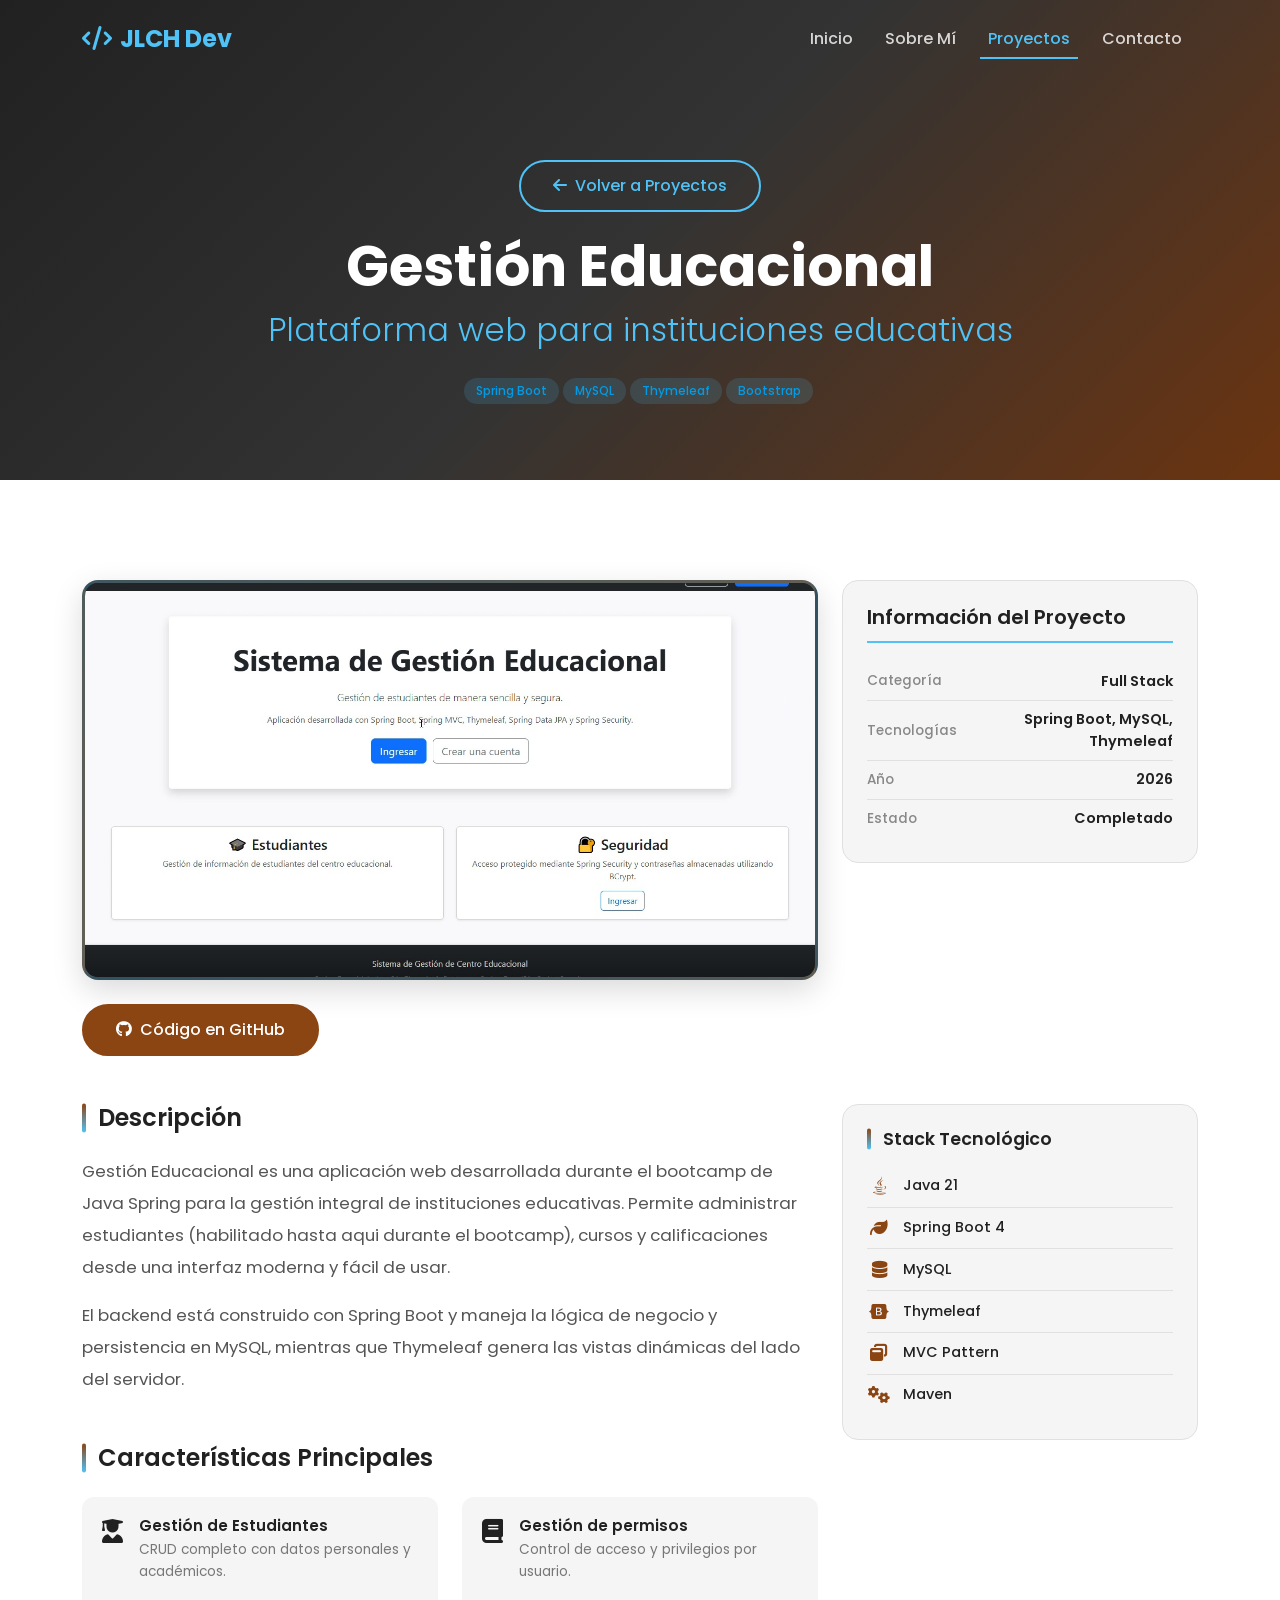
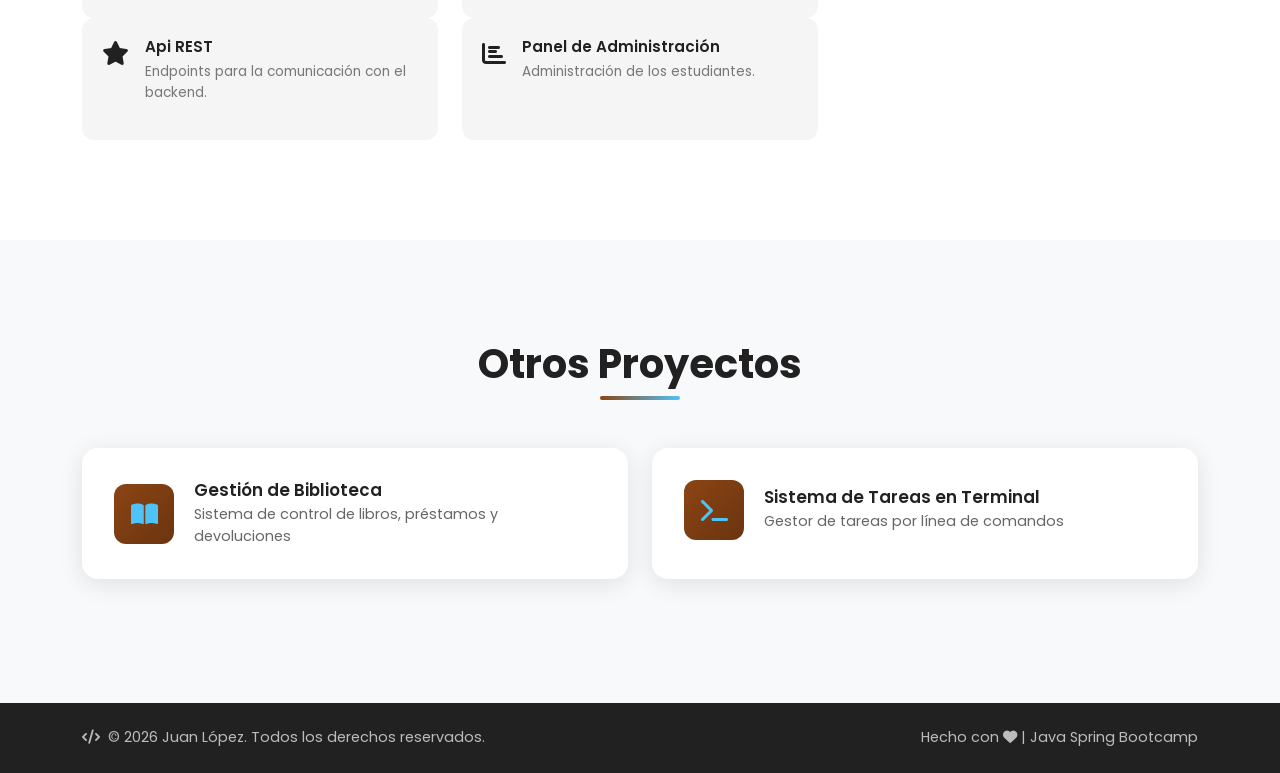
<file: projects/gestion-educacional.html>
<!DOCTYPE html>
<html lang="es">
<head>
    <meta charset="UTF-8">
    <meta name="viewport" content="width=device-width, initial-scale=1.0">
    <title>Gestión Educacional | Juan López</title>
    <link href="https://cdn.jsdelivr.net/npm/bootstrap@5.3.3/dist/css/bootstrap.min.css" rel="stylesheet">
    <link href="https://cdnjs.cloudflare.com/ajax/libs/font-awesome/6.5.1/css/all.min.css" rel="stylesheet">
    <link href="https://cdnjs.cloudflare.com/ajax/libs/animate.css/4.1.1/animate.min.css" rel="stylesheet">
    <link href="https://fonts.googleapis.com/css2?family=Poppins:wght@300;400;500;600;700&display=swap" rel="stylesheet">
    <link href="../css/styles.css" rel="stylesheet">
</head>
<body>

    <!-- Navbar -->
    <nav class="navbar navbar-expand-lg navbar-dark fixed-top" id="mainNav">
        <div class="container">
            <a class="navbar-brand fw-bold" href="../index.html#home">
                <i class="fas fa-code me-2"></i>JLCH Dev
            </a>
            <button class="navbar-toggler" type="button" data-bs-toggle="collapse" data-bs-target="#navbarNav">
                <span class="navbar-toggler-icon"></span>
            </button>
            <div class="collapse navbar-collapse" id="navbarNav">
                <ul class="navbar-nav ms-auto">
                    <li class="nav-item">
                        <a class="nav-link" href="../index.html#home">Inicio</a>
                    </li>
                    <li class="nav-item">
                        <a class="nav-link" href="../index.html#about">Sobre Mí</a>
                    </li>
                    <li class="nav-item">
                        <a class="nav-link active" href="../index.html#projects">Proyectos</a>
                    </li>
                    <li class="nav-item">
                        <a class="nav-link" href="../index.html#contact">Contacto</a>
                    </li>
                </ul>
            </div>
        </div>
    </nav>

    <!-- Project Detail Hero -->
    <section class="hero-section project-detail-hero d-flex align-items-center">
        <div class="container">
            <div class="text-center animate__animated animate__fadeIn">
                <a href="../index.html#projects" class="btn btn-outline-custom mb-4">
                    <i class="fas fa-arrow-left me-2"></i>Volver a Proyectos
                </a>
                <h1 class="hero-name project-hero-name">Gestión Educacional</h1>
                <p class="hero-title text-celeste">Plataforma web para instituciones educativas</p>
                <div class="project-tags justify-content-center d-flex flex-wrap">
                    <span class="tag">Spring Boot</span>
                    <span class="tag">MySQL</span>
                    <span class="tag">Thymeleaf</span>
                    <span class="tag">Bootstrap</span>
                </div>
            </div>
        </div>
    </section>

    <!-- Project Detail Content -->
    <section class="section-padding bg-white">
        <div class="container">
            <div class="row">
                <!-- Project Image -->
                <div class="col-lg-8 mb-4 animate-on-scroll">
                    <img src="../img/1-Gstion-educacional.jpg" class="project-detail-image" alt="Gestión Educacional" style="object-fit: cover; width: 100%; height: 400px;">
                    <div class="project-actions mt-4">
                        <a href="https://github.com/ju-369/gestion-estudiantes" class="btn btn-primary-custom me-3">
                            <i class="fab fa-github me-2"></i>Código en GitHub
                        </a>
                       
                    </div>
                </div>

                <!-- Project Info Sidebar -->
                <div class="col-lg-4 mb-4 animate-on-scroll">
                    <div class="project-info-card">
                        <h4 class="project-info-title">Información del Proyecto</h4>
                        <div class="project-info-item">
                            <span class="project-info-label">Categoría</span>
                            <span class="project-info-value">Full Stack</span>
                        </div>
                        <div class="project-info-item">
                            <span class="project-info-label">Tecnologías</span>
                            <span class="project-info-value">Spring Boot, MySQL, Thymeleaf</span>
                        </div>
                        <div class="project-info-item">
                            <span class="project-info-label">Año</span>
                            <span class="project-info-value">2026</span>
                        </div>
                        <div class="project-info-item">
                            <span class="project-info-label">Estado</span>
                            <span class="project-info-value">Completado</span>
                        </div>
                    </div>
                </div>
            </div>

            <div class="row mt-4">
                <div class="col-lg-8 animate-on-scroll">
                    <h3 class="project-section-title">Descripción</h3>
                    <p class="project-description">
                        Gestión Educacional es una aplicación web desarrollada durante el bootcamp
                        de Java Spring para la gestión integral de instituciones educativas.
                        Permite administrar estudiantes (habilitado hasta aqui durante el bootcamp), cursos y calificaciones desde una
                        interfaz moderna y fácil de usar.
                    </p>
                    <p class="project-description">
                        El backend está construido con Spring Boot y maneja la lógica de negocio
                        y persistencia en MySQL, mientras que Thymeleaf genera las vistas
                        dinámicas del lado del servidor.
                    </p>

                    <h3 class="project-section-title mt-5">Características Principales</h3>
                    <div class="row">
                        <div class="col-md-6">
                            <div class="project-feature-item">
                                <i class="fas fa-user-graduate text-celeste"></i>
                                <div>
                                    <h6>Gestión de Estudiantes</h6>
                                    <p>CRUD completo con datos personales y académicos.</p>
                                </div>
                            </div>
                        </div>
                        <div class="col-md-6">
                            <div class="project-feature-item">
                                <i class="fas fa-book text-celeste"></i>
                                <div>
                                    <h6>Gestión de permisos</h6>
                                    <p>Control de acceso y privilegios por usuario.</p>
                                </div>
                            </div>
                        </div>
                        <div class="col-md-6">
                            <div class="project-feature-item">
                                <i class="fas fa-star text-celeste"></i>
                                <div>
                                    <h6>Api REST</h6>
                                    <p>Endpoints para la comunicación con el backend.</p>
                                </div>
                            </div>
                        </div>
                        <div class="col-md-6">
                            <div class="project-feature-item">
                                <i class="fas fa-chart-bar text-celete"></i>
                                <div>
                                    <h6>Panel de Administración</h6>
                                    <p>Administración de los estudiantes.</p>
                                </div>
                            </div>
                        </div>
                    </div>
                </div>

                <!-- Tech Stack -->
                <div class="col-lg-4 animate-on-scroll">
                    <div class="tech-stack-card">
                        <h4 class="project-section-title">Stack Tecnológico</h4>
                        <div class="tech-item">
                            <i class="fab fa-java"></i>
                            <span>Java 21</span>
                        </div>
                        <div class="tech-item">
                            <i class="fas fa-leaf"></i>
                            <span>Spring Boot 4</span>
                        </div>
                        <div class="tech-item">
                            <i class="fas fa-database"></i>
                            <span>MySQL</span>
                        </div>
                        <div class="tech-item">
                            <i class="fab fa-bootstrap"></i>
                            <span>Thymeleaf</span>
                        </div>
                        <div class="tech-item">
                            <i class="fas fa-window-restore"></i>
                            <span>MVC Pattern</span>
                        </div>
                        <div class="tech-item">
                            <i class="fas fa-cogs"></i>
                            <span>Maven</span>
                        </div>
                    </div>
                </div>
            </div>
        </div>
    </section>

    <!-- Related Projects -->
    <section class="section-padding bg-light">
        <div class="container">
            <div class="text-center mb-5">
                <h2 class="section-title animate-on-scroll">Otros Proyectos</h2>
                <div class="title-divider animate-on-scroll"></div>
            </div>
            <div class="row">
                <div class="col-lg-6 mb-4">
                    <a href="gestion-biblioteca.html" class="text-decoration-none">
                        <div class="card project-card related-card h-100">
                            <div class="related-card-body">
                                <div class="related-icon"><i class="fas fa-book-open"></i></div>
                                <div>
                                    <h5>Gestión de Biblioteca</h5>
                                    <p>Sistema de control de libros, préstamos y devoluciones</p>
                                </div>
                            </div>
                        </div>
                    </a>
                </div>
                <div class="col-lg-6 mb-4">
                    <a href="sistema-tareas-terminal.html" class="text-decoration-none">
                        <div class="card project-card related-card h-100">
                            <div class="related-card-body">
                                <div class="related-icon"><i class="fas fa-terminal"></i></div>
                                <div>
                                    <h5>Sistema de Tareas en Terminal</h5>
                                    <p>Gestor de tareas por línea de comandos</p>
                                </div>
                            </div>
                        </div>
                    </a>
                </div>
            </div>
        </div>
    </section>

    <!-- Footer -->
    <footer class="footer">
        <div class="container">
            <div class="row">
                <div class="col-md-6">
                    <p class="mb-0">
                        <i class="fas fa-code me-2"></i>&copy; 2026 Juan López. Todos los derechos reservados.
                    </p>
                </div>
                <div class="col-md-6 text-md-end">
                    <p class="mb-0">
                        Hecho con <i class="fas fa-heart text-celeste"></i> | Java Spring Bootcamp
                    </p>
                </div>
            </div>
        </div>
    </footer>

    <!-- Back to Top Button -->
    <button id="backToTop" class="back-to-top" title="Volver arriba">
        <i class="fas fa-arrow-up"></i>
    </button>

    <script src="https://cdn.jsdelivr.net/npm/bootstrap@5.3.3/dist/js/bootstrap.bundle.min.js"></script>
    <script src="../js/main.js"></script>
</body>
</html>
</file>
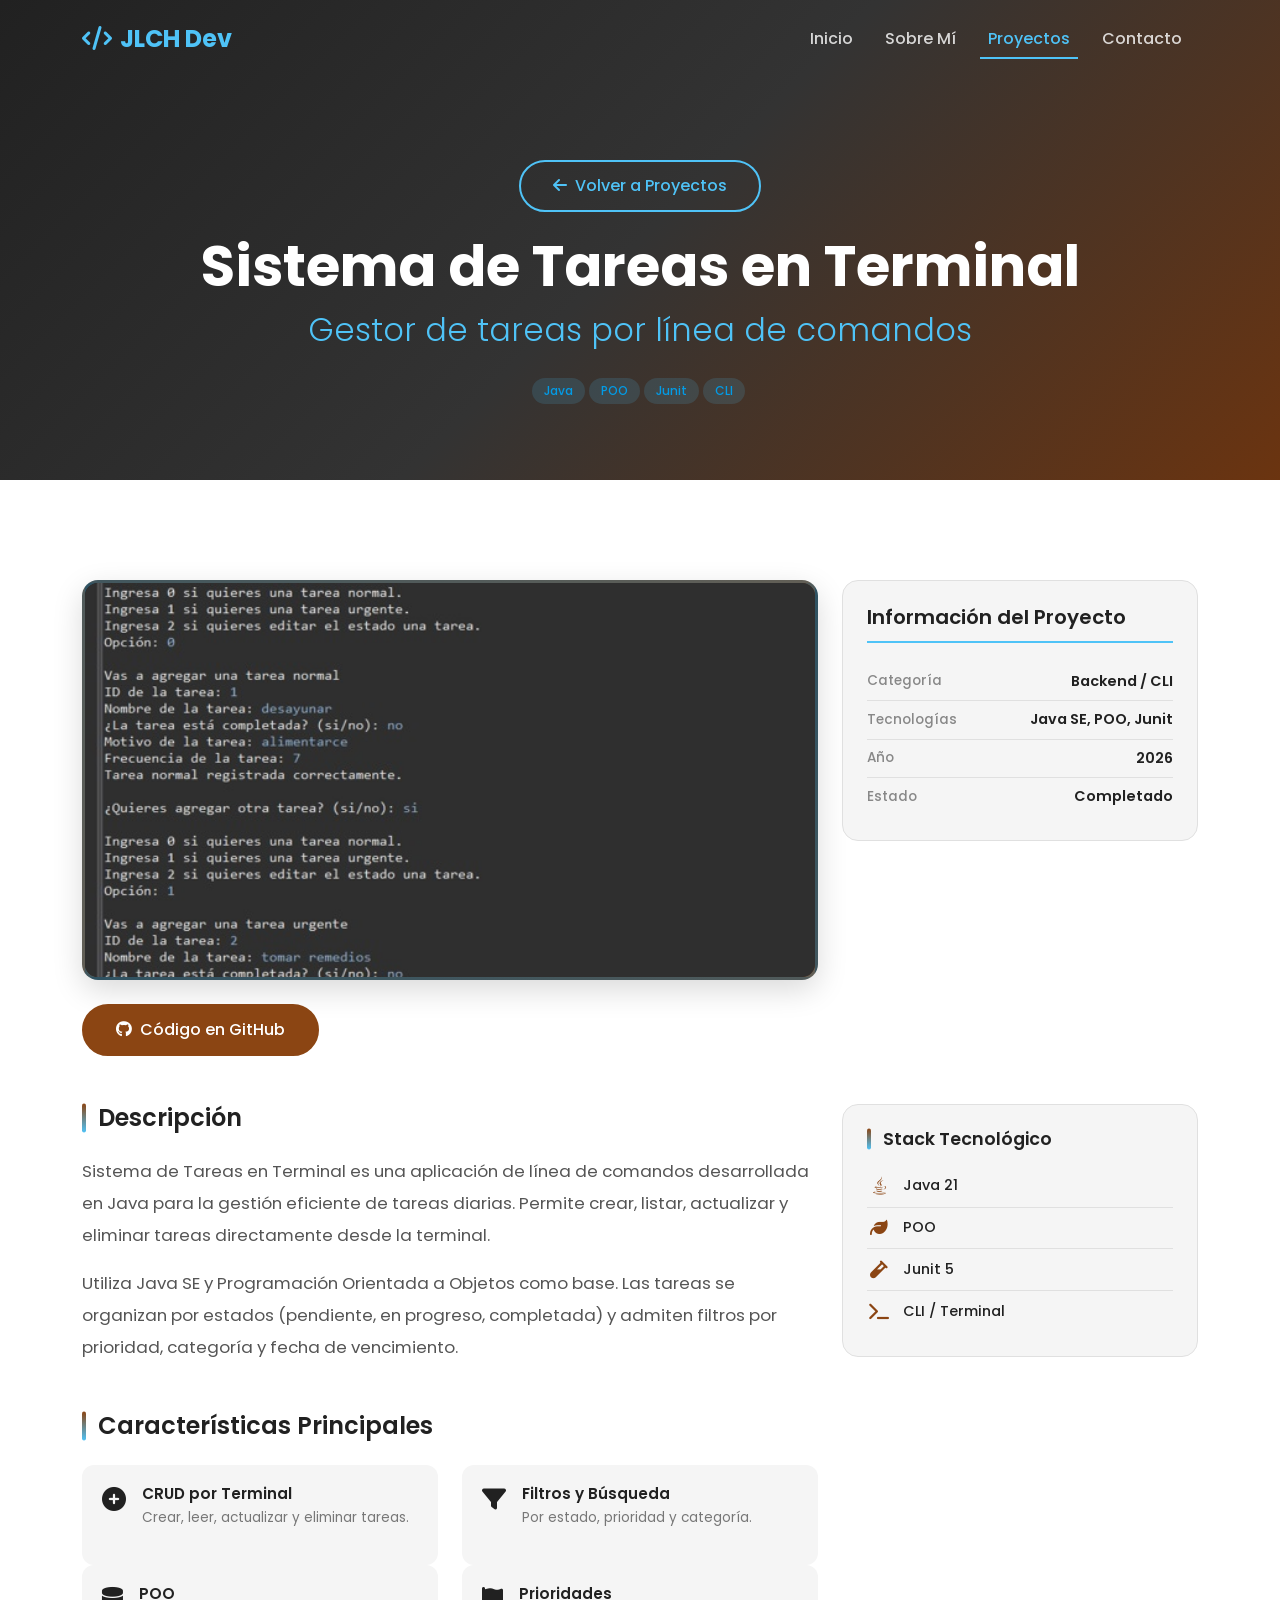
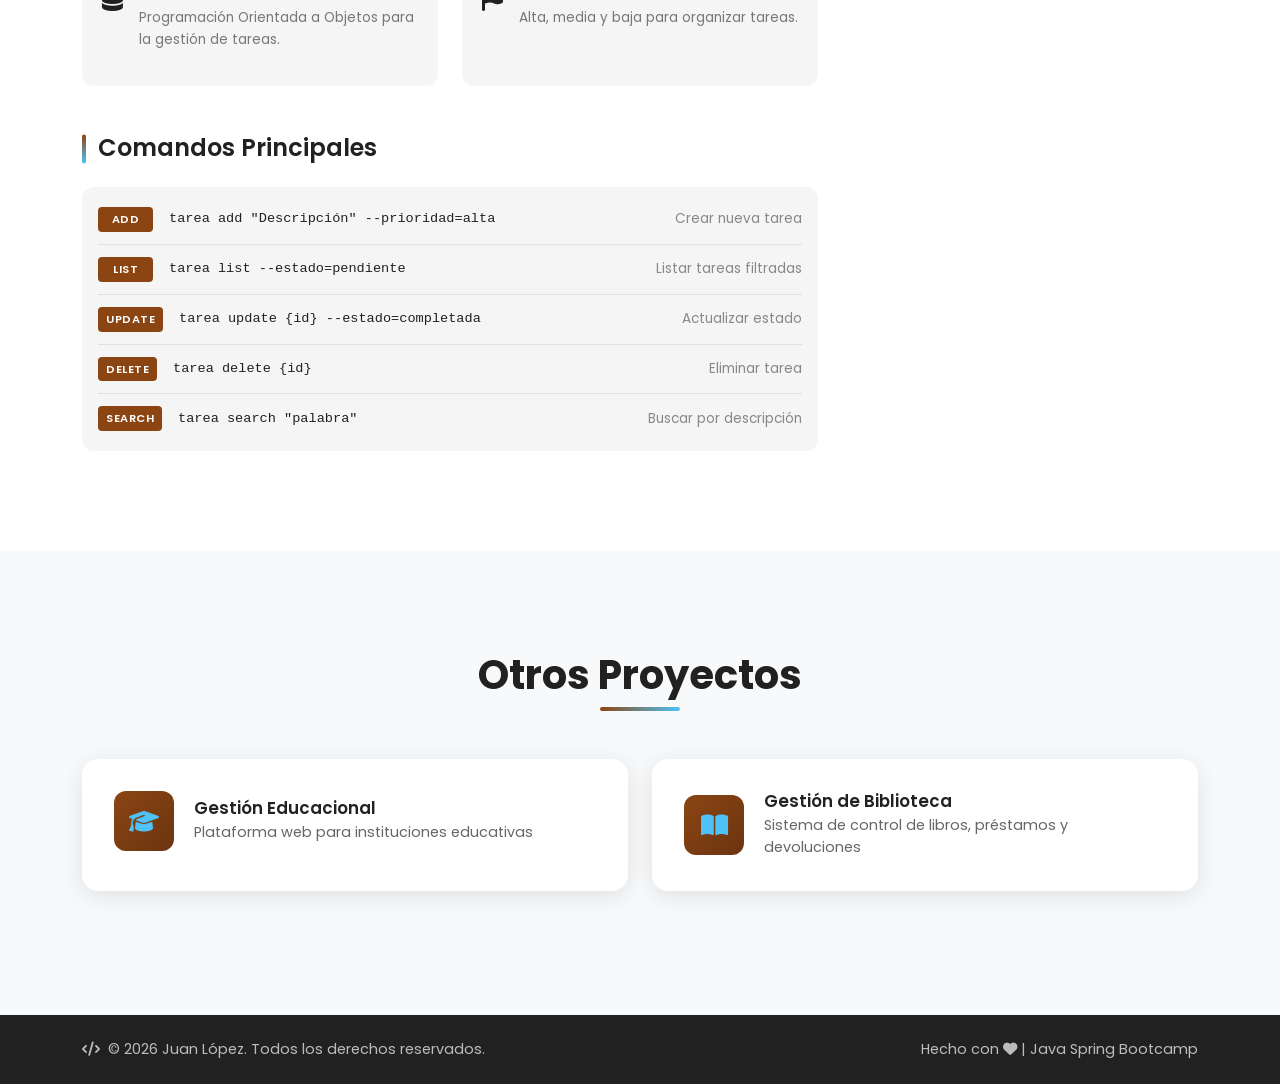
<file: projects/sistema-tareas-terminal.html>
<!DOCTYPE html>
<html lang="es">
<head>
    <meta charset="UTF-8">
    <meta name="viewport" content="width=device-width, initial-scale=1.0">
    <title>Sistema de Tareas en Terminal | Juan López</title>
    <link href="https://cdn.jsdelivr.net/npm/bootstrap@5.3.3/dist/css/bootstrap.min.css" rel="stylesheet">
    <link href="https://cdnjs.cloudflare.com/ajax/libs/font-awesome/6.5.1/css/all.min.css" rel="stylesheet">
    <link href="https://cdnjs.cloudflare.com/ajax/libs/animate.css/4.1.1/animate.min.css" rel="stylesheet">
    <link href="https://fonts.googleapis.com/css2?family=Poppins:wght@300;400;500;600;700&display=swap" rel="stylesheet">
    <link href="../css/styles.css" rel="stylesheet">
</head>
<body>

    <!-- Navbar -->
    <nav class="navbar navbar-expand-lg navbar-dark fixed-top" id="mainNav">
        <div class="container">
            <a class="navbar-brand fw-bold" href="../index.html#home">
                <i class="fas fa-code me-2"></i>JLCH Dev
            </a>
            <button class="navbar-toggler" type="button" data-bs-toggle="collapse" data-bs-target="#navbarNav">
                <span class="navbar-toggler-icon"></span>
            </button>
            <div class="collapse navbar-collapse" id="navbarNav">
                <ul class="navbar-nav ms-auto">
                    <li class="nav-item">
                        <a class="nav-link" href="../index.html#home">Inicio</a>
                    </li>
                    <li class="nav-item">
                        <a class="nav-link" href="../index.html#about">Sobre Mí</a>
                    </li>
                    <li class="nav-item">
                        <a class="nav-link active" href="../index.html#projects">Proyectos</a>
                    </li>
                    <li class="nav-item">
                        <a class="nav-link" href="../index.html#contact">Contacto</a>
                    </li>
                </ul>
            </div>
        </div>
    </nav>

    <!-- Project Detail Hero -->
    <section class="hero-section project-detail-hero d-flex align-items-center">
        <div class="container">
            <div class="text-center animate__animated animate__fadeIn">
                <a href="../index.html#projects" class="btn btn-outline-custom mb-4">
                    <i class="fas fa-arrow-left me-2"></i>Volver a Proyectos
                </a>
                <h1 class="hero-name project-hero-name">Sistema de Tareas en Terminal</h1>
                <p class="hero-title text-celeste">Gestor de tareas por línea de comandos</p>
                <div class="project-tags justify-content-center d-flex flex-wrap">
                    <span class="tag">Java</span>
                    <span class="tag">POO</span>
                    <span class="tag">Junit</span>
                    <span class="tag">CLI</span>
                </div>
            </div>
        </div>
    </section>

    <!-- Project Detail Content -->
    <section class="section-padding bg-white">
        <div class="container">
            <div class="row">
                <!-- Project Image -->
                <div class="col-lg-8 mb-4 animate-on-scroll">
                    <img src="../img/3-sistema-de-tareas-en-terminal.jpg" class="project-detail-image" alt="Sistema de Tareas en Terminal" style="object-fit: cover; width: 100%; height: 400px;">
                    <div class="project-actions mt-4">
                        <a href="https://github.com/ju-369/smart-task" class="btn btn-primary-custom me-3">
                            <i class="fab fa-github me-2"></i>Código en GitHub
                        </a>
                        
                    </div>
                </div>

                <!-- Project Info Sidebar -->
                <div class="col-lg-4 mb-4 animate-on-scroll">
                    <div class="project-info-card">
                        <h4 class="project-info-title">Información del Proyecto</h4>
                        <div class="project-info-item">
                            <span class="project-info-label">Categoría</span>
                            <span class="project-info-value">Backend / CLI</span>
                        </div>
                        <div class="project-info-item">
                            <span class="project-info-label">Tecnologías</span>
                            <span class="project-info-value">Java SE, POO, Junit</span>
                        </div>
                        <div class="project-info-item">
                            <span class="project-info-label">Año</span>
                            <span class="project-info-value">2026</span>
                        </div>
                        <div class="project-info-item">
                            <span class="project-info-label">Estado</span>
                            <span class="project-info-value">Completado</span>
                        </div>
                    </div>
                </div>
            </div>

            <div class="row mt-4">
                <div class="col-lg-8 animate-on-scroll">
                    <h3 class="project-section-title">Descripción</h3>
                    <p class="project-description">
                        Sistema de Tareas en Terminal es una aplicación de línea de comandos
                        desarrollada en Java para la gestión eficiente de
                        tareas diarias. Permite crear, listar, actualizar y eliminar tareas
                        directamente desde la terminal.
                    </p>
                    <p class="project-description">
                        Utiliza Java SE y Programación Orientada a Objetos como base. Las tareas se organizan por
                        estados (pendiente, en progreso, completada) y admiten filtros por
                        prioridad, categoría y fecha de vencimiento.
                    </p>

                    <h3 class="project-section-title mt-5">Características Principales</h3>
                    <div class="row">
                        <div class="col-md-6">
                            <div class="project-feature-item">
                                <i class="fas fa-plus-circle text-celeste"></i>
                                <div>
                                    <h6>CRUD por Terminal</h6>
                                    <p>Crear, leer, actualizar y eliminar tareas.</p>
                                </div>
                            </div>
                        </div>
                        <div class="col-md-6">
                            <div class="project-feature-item">
                                <i class="fas fa-filter text-celeste"></i>
                                <div>
                                    <h6>Filtros y Búsqueda</h6>
                                    <p>Por estado, prioridad y categoría.</p>
                                </div>
                            </div>
                        </div>
                        <div class="col-md-6">
                            <div class="project-feature-item">
                                <i class="fas fa-database text-celeste"></i>
                                <div>
                                    <h6>POO</h6>
                                    <p>Programación Orientada a Objetos para la gestión de tareas.</p>
                                </div>
                            </div>
                        </div>
                        <div class="col-md-6">
                            <div class="project-feature-item">
                                <i class="fas fa-flag text-celeste"></i>
                                <div>
                                    <h6>Prioridades</h6>
                                    <p>Alta, media y baja para organizar tareas.</p>
                                </div>
                            </div>
                        </div>
                    </div>

                    <h3 class="project-section-title mt-5">Comandos Principales</h3>
                    <div class="endpoint-list">
                        <div class="endpoint-item">
                            <span class="endpoint-method">ADD</span>
                            <code>tarea add "Descripción" --prioridad=alta</code>
                            <span class="endpoint-desc">Crear nueva tarea</span>
                        </div>
                        <div class="endpoint-item">
                            <span class="endpoint-method">LIST</span>
                            <code>tarea list --estado=pendiente</code>
                            <span class="endpoint-desc">Listar tareas filtradas</span>
                        </div>
                        <div class="endpoint-item">
                            <span class="endpoint-method">UPDATE</span>
                            <code>tarea update {id} --estado=completada</code>
                            <span class="endpoint-desc">Actualizar estado</span>
                        </div>
                        <div class="endpoint-item">
                            <span class="endpoint-method">DELETE</span>
                            <code>tarea delete {id}</code>
                            <span class="endpoint-desc">Eliminar tarea</span>
                        </div>
                        <div class="endpoint-item">
                            <span class="endpoint-method">SEARCH</span>
                            <code>tarea search "palabra"</code>
                            <span class="endpoint-desc">Buscar por descripción</span>
                        </div>
                    </div>
                </div>

                <!-- Tech Stack -->
                <div class="col-lg-4 animate-on-scroll">
                    <div class="tech-stack-card">
                        <h4 class="project-section-title">Stack Tecnológico</h4>
                        <div class="tech-item">
                            <i class="fab fa-java"></i>
                            <span>Java 21</span>
                        </div>
                        <div class="tech-item">
                            <i class="fas fa-leaf"></i>
                            <span>POO</span>
                        </div>
                        <div class="tech-item">
                            <i class="fas fa-vial"></i>
                            <span>Junit 5</span>
                        </div>
                        <div class="tech-item">
                            <i class="fas fa-terminal"></i>
                            <span>CLI / Terminal</span>
                        </div>
                    
                    </div>
                </div>
            </div>
        </div>
    </section>

    <!-- Related Projects -->
    <section class="section-padding bg-light">
        <div class="container">
            <div class="text-center mb-5">
                <h2 class="section-title animate-on-scroll">Otros Proyectos</h2>
                <div class="title-divider animate-on-scroll"></div>
            </div>
            <div class="row">
                <div class="col-lg-6 mb-4">
                    <a href="gestion-educacional.html" class="text-decoration-none">
                        <div class="card project-card related-card h-100">
                            <div class="related-card-body">
                                <div class="related-icon"><i class="fas fa-graduation-cap"></i></div>
                                <div>
                                    <h5>Gestión Educacional</h5>
                                    <p>Plataforma web para instituciones educativas</p>
                                </div>
                            </div>
                        </div>
                    </a>
                </div>
                <div class="col-lg-6 mb-4">
                    <a href="gestion-biblioteca.html" class="text-decoration-none">
                        <div class="card project-card related-card h-100">
                            <div class="related-card-body">
                                <div class="related-icon"><i class="fas fa-book-open"></i></div>
                                <div>
                                    <h5>Gestión de Biblioteca</h5>
                                    <p>Sistema de control de libros, préstamos y devoluciones</p>
                                </div>
                            </div>
                        </div>
                    </a>
                </div>
            </div>
        </div>
    </section>

    <!-- Footer -->
    <footer class="footer">
        <div class="container">
            <div class="row">
                <div class="col-md-6">
                    <p class="mb-0">
                        <i class="fas fa-code me-2"></i>&copy; 2026 Juan López. Todos los derechos reservados.
                    </p>
                </div>
                <div class="col-md-6 text-md-end">
                    <p class="mb-0">
                        Hecho con <i class="fas fa-heart text-celeste"></i> | Java Spring Bootcamp
                    </p>
                </div>
            </div>
        </div>
    </footer>

    <!-- Back to Top Button -->
    <button id="backToTop" class="back-to-top" title="Volver arriba">
        <i class="fas fa-arrow-up"></i>
    </button>

    <script src="https://cdn.jsdelivr.net/npm/bootstrap@5.3.3/dist/js/bootstrap.bundle.min.js"></script>
    <script src="../js/main.js"></script>
</body>
</html>
</file>
<file: css/styles.css>
:root {
    --cafe: #8B4513;
    --cafe-oscuro: #6B3410;
    --cafe-claro: #A0522D;
    --celeste: #4FC3F7;
    --celeste-oscuro: #039BE5;
    --negro: #212121;
    --negro-suave: #333333;
    --blanco: #FFFFFF;
    --gris-claro: #F5F5F5;
    --gris: #E0E0E0;
}

* {
    margin: 0;
    padding: 0;
    box-sizing: border-box;
}

html {
    scroll-behavior: smooth;
}

body {
    font-family: 'Poppins', sans-serif;
    color: var(--negro);
    overflow-x: hidden;
}

/* ======================== */
/* NAVBAR                   */
/* ======================== */
#mainNav {
    background: transparent;
    transition: all 0.3s ease;
    padding: 1rem 0;
}

#mainNav.scrolled {
    background: rgba(33, 33, 33, 0.95);
    backdrop-filter: blur(10px);
    box-shadow: 0 2px 20px rgba(0, 0, 0, 0.3);
    padding: 0.5rem 0;
}

.navbar-brand {
    font-size: 1.5rem;
    color: var(--celeste) !important;
}

.navbar-brand:hover {
    color: var(--blanco) !important;
}

.nav-link {
    color: rgba(255, 255, 255, 0.8) !important;
    font-weight: 500;
    margin: 0 0.5rem;
    transition: color 0.3s ease;
    position: relative;
}

.nav-link::after {
    content: '';
    position: absolute;
    bottom: 0;
    left: 50%;
    transform: translateX(-50%);
    width: 0;
    height: 2px;
    background: var(--celeste);
    transition: width 0.3s ease;
}

.nav-link:hover::after,
.nav-link.active::after {
    width: 100%;
}

.nav-link:hover,
.nav-link.active {
    color: var(--celeste) !important;
}

/* ======================== */
/* HERO SECTION             */
/* ======================== */
.hero-section {
    min-height: 100vh;
    background: linear-gradient(135deg, var(--negro) 0%, var(--negro-suave) 50%, var(--cafe-oscuro) 100%);
    color: var(--blanco);
    padding-top: 80px;
}

.hero-greeting {
    font-size: 1.2rem;
    font-weight: 500;
    letter-spacing: 2px;
    text-transform: uppercase;
}

.hero-name {
    font-size: 4rem;
    font-weight: 700;
    line-height: 1.1;
    margin-bottom: 0.5rem;
}

.hero-title {
    font-size: 2rem;
    font-weight: 300;
    color: var(--celeste);
    margin-bottom: 1.5rem;
}

.hero-description {
    font-size: 1.1rem;
    color: rgba(255, 255, 255, 0.7);
    max-width: 500px;
    line-height: 1.8;
    margin-bottom: 2rem;
}

.hero-image-wrapper {
    position: relative;
    display: inline-block;
}

.hero-image-placeholder {
    width: 300px;
    height: 300px;
    border-radius: 50%;
    background: linear-gradient(135deg, var(--cafe) 0%, var(--cafe-claro) 100%);
    display: flex;
    align-items: center;
    justify-content: center;
    font-size: 8rem;
    color: var(--blanco);
    border: 4px solid var(--celeste);
    box-shadow: 0 0 40px rgba(79, 195, 247, 0.3);
    margin: 0 auto;
    animation: float 3s ease-in-out infinite;
}

@keyframes float {
    0%, 100% { transform: translateY(0px); }
    50% { transform: translateY(-15px); }
}

/* ======================== */
/* BUTTONS                  */
/* ======================== */
.btn-primary-custom {
    background: var(--cafe);
    color: var(--blanco);
    border: 2px solid var(--cafe);
    padding: 0.75rem 2rem;
    font-weight: 500;
    border-radius: 50px;
    transition: all 0.3s ease;
}

.btn-primary-custom:hover {
    background: var(--cafe-claro);
    border-color: var(--cafe-claro);
    color: var(--blanco);
    transform: translateY(-2px);
    box-shadow: 0 5px 20px rgba(139, 69, 19, 0.4);
}

.btn-outline-custom {
    background: transparent;
    color: var(--celeste);
    border: 2px solid var(--celeste);
    padding: 0.75rem 2rem;
    font-weight: 500;
    border-radius: 50px;
    transition: all 0.3s ease;
}

.btn-outline-custom:hover {
    background: var(--celeste);
    color: var(--negro);
    transform: translateY(-2px);
    box-shadow: 0 5px 20px rgba(79, 195, 247, 0.4);
}

/* ======================== */
/* SECTIONS                 */
/* ======================== */
.section-padding {
    padding: 100px 0;
}

.section-title {
    font-size: 2.5rem;
    font-weight: 700;
    color: var(--negro);
    margin-bottom: 0.5rem;
}

.title-divider {
    width: 80px;
    height: 4px;
    background: linear-gradient(90deg, var(--cafe), var(--celeste));
    margin: 0 auto 1.5rem;
    border-radius: 2px;
}

.section-subtitle {
    font-size: 1.1rem;
    color: #666;
}

/* ======================== */
/* ABOUT SECTION            */
/* ======================== */
.about-text p {
    font-size: 1.05rem;
    line-height: 1.8;
    color: #555;
    margin-bottom: 1rem;
}

.about-details {
    display: flex;
    flex-direction: column;
    gap: 0.75rem;
}

.detail-item {
    display: flex;
    align-items: center;
    gap: 0.75rem;
    font-size: 1rem;
}

.detail-item i {
    font-size: 1.1rem;
    width: 20px;
}

.skills-title {
    font-size: 1.5rem;
    font-weight: 600;
    margin-bottom: 1.5rem;
    color: var(--negro);
}

.skills-grid {
    display: grid;
    grid-template-columns: repeat(3, 1fr);
    gap: 1rem;
}

.skill-card {
    background: var(--gris-claro);
    border: 2px solid transparent;
    border-radius: 12px;
    padding: 1.25rem;
    text-align: center;
    transition: all 0.3s ease;
    cursor: default;
}

.skill-card:hover {
    border-color: var(--celeste);
    transform: translateY(-5px);
    box-shadow: 0 10px 25px rgba(79, 195, 247, 0.2);
}

.skill-icon {
    font-size: 2rem;
    color: var(--cafe);
    display: block;
    margin-bottom: 0.5rem;
}

.skill-card span {
    font-size: 0.85rem;
    font-weight: 500;
    color: var(--negro);
}

/* ======================== */
/* PROJECTS SECTION         */
/* ======================== */
.filter-btn {
    background: transparent;
    border: 2px solid var(--gris);
    color: var(--negro-suave);
    padding: 0.5rem 1.5rem;
    margin: 0.25rem;
    border-radius: 50px;
    font-weight: 500;
    transition: all 0.3s ease;
    cursor: pointer;
}

.filter-btn:hover,
.filter-btn.active {
    background: var(--cafe);
    border-color: var(--cafe);
    color: var(--blanco);
}

.project-card {
    border: none;
    border-radius: 16px;
    overflow: hidden;
    box-shadow: 0 5px 25px rgba(0, 0, 0, 0.1);
    transition: all 0.3s ease;
}

.project-card:hover {
    transform: translateY(-10px);
    box-shadow: 0 15px 40px rgba(0, 0, 0, 0.15);
}

.project-image {
    height: 200px;
    object-fit: cover;
    width: 100%;
}

.project-tags {
    margin-bottom: 1rem;
}

.tag {
    background: rgba(79, 195, 247, 0.15);
    color: var(--celeste-oscuro);
    padding: 0.25rem 0.75rem;
    border-radius: 50px;
    font-size: 0.75rem;
    font-weight: 500;
    margin-right: 0.25rem;
}

.project-card .card-title {
    font-size: 1.25rem;
    font-weight: 600;
    color: var(--negro);
    margin-bottom: 0.75rem;
}

.project-card .card-text {
    font-size: 0.95rem;
    color: #666;
    line-height: 1.7;
}

.project-features {
    list-style: none;
    padding: 0;
    margin: 1rem 0;
}

.project-features li {
    font-size: 0.9rem;
    color: #555;
    padding: 0.25rem 0;
}

.project-features li i {
    color: var(--celeste);
    margin-right: 0.5rem;
    font-size: 0.8rem;
}

.project-links {
    display: flex;
    gap: 0.75rem;
    flex-wrap: wrap;
}

.project-links .btn {
    flex: 1;
}

.project-card.hidden {
    display: none;
}

/* ======================== */
/* CASE STUDY SECTION       */
/* ======================== */
.case-study-card {
    background: var(--gris-claro);
    border-radius: 16px;
    padding: 2rem;
    border-left: 5px solid var(--celeste);
    transition: all 0.3s ease;
}

.case-study-card:hover {
    box-shadow: 0 10px 30px rgba(0, 0, 0, 0.1);
    transform: translateY(-3px);
}

.case-study-header {
    display: flex;
    align-items: center;
    gap: 1rem;
    margin-bottom: 1.25rem;
}

.case-study-icon {
    width: 50px;
    height: 50px;
    border-radius: 50%;
    background: rgba(79, 195, 247, 0.15);
    display: flex;
    align-items: center;
    justify-content: center;
    font-size: 1.2rem;
    color: var(--celeste);
    flex-shrink: 0;
}

.case-study-icon.warning {
    background: rgba(255, 152, 0, 0.15);
    color: #FF9800;
}

.case-study-icon.success {
    background: rgba(76, 175, 80, 0.15);
    color: #4CAF50;
}

.case-study-icon.info {
    background: rgba(33, 150, 243, 0.15);
    color: #2196F3;
}

.case-study-icon.purple {
    background: rgba(156, 39, 176, 0.15);
    color: #9C27B0;
}

.case-study-icon.primary {
    background: rgba(139, 69, 19, 0.15);
    color: var(--cafe);
}

.case-study-title {
    font-size: 1.35rem;
    font-weight: 600;
    color: var(--negro);
    margin: 0;
}

.case-study-text {
    font-size: 1rem;
    line-height: 1.8;
    color: #555;
    margin: 0;
}

.case-study-tech-tags {
    display: flex;
    flex-wrap: wrap;
    gap: 0.5rem;
    margin-top: 0.5rem;
}

.case-tech-tag {
    background: rgba(79, 195, 247, 0.15);
    color: var(--celeste-oscuro);
    padding: 0.4rem 0.9rem;
    border-radius: 50px;
    font-size: 0.85rem;
    font-weight: 500;
}

.case-study-list {
    list-style: none;
    padding: 0;
    margin: 0.5rem 0 0;
}

.case-study-list li {
    font-size: 0.95rem;
    color: #555;
    padding: 0.4rem 0;
    line-height: 1.6;
}

.case-stat {
    display: flex;
    flex-direction: column;
    align-items: center;
    padding: 1rem;
}

.case-stat-number {
    font-size: 2.5rem;
    font-weight: 700;
    color: var(--cafe);
    line-height: 1;
    margin-bottom: 0.5rem;
}

.case-stat-label {
    font-size: 0.9rem;
    color: #666;
    font-weight: 500;
}

/* ======================== */
/* CONTACT SECTION          */
/* ======================== */
.contact-info h3 {
    font-size: 1.5rem;
    font-weight: 600;
    margin-bottom: 1rem;
    color: var(--negro);
}

.contact-info p {
    color: #666;
    line-height: 1.8;
}

.contact-item {
    display: flex;
    align-items: center;
    gap: 1rem;
    margin-bottom: 1.25rem;
}

.contact-icon {
    width: 50px;
    height: 50px;
    background: rgba(79, 195, 247, 0.15);
    border-radius: 12px;
    display: flex;
    align-items: center;
    justify-content: center;
    color: var(--celeste);
    font-size: 1.2rem;
    flex-shrink: 0;
}

.contact-label {
    display: block;
    font-size: 0.85rem;
    color: #888;
    font-weight: 500;
}

.contact-value {
    display: block;
    font-size: 1rem;
    color: var(--negro);
    font-weight: 500;
}

.social-links {
    display: flex;
    gap: 1rem;
}

.social-link {
    width: 45px;
    height: 45px;
    background: var(--negro);
    border-radius: 12px;
    display: flex;
    align-items: center;
    justify-content: center;
    color: var(--blanco);
    font-size: 1.2rem;
    transition: all 0.3s ease;
    text-decoration: none;
}

.social-link:hover {
    background: var(--celeste);
    color: var(--negro);
    transform: translateY(-3px);
}

/* ======================== */
/* FORM                     */
/* ======================== */
.contact-form .form-label {
    font-weight: 500;
    color: var(--negro);
    margin-bottom: 0.5rem;
}

.contact-form .form-control {
    border: 2px solid var(--gris);
    border-radius: 10px;
    padding: 0.75rem 1rem;
    transition: border-color 0.3s ease;
}

.contact-form .form-control:focus {
    border-color: var(--celeste);
    box-shadow: 0 0 0 3px rgba(79, 195, 247, 0.15);
}

/* ======================== */
/* FOOTER                   */
/* ======================== */
.footer {
    background: var(--negro);
    color: rgba(255, 255, 255, 0.7);
    padding: 1.5rem 0;
}

.footer p {
    margin: 0;
    font-size: 0.9rem;
}

/* ======================== */
/* BACK TO TOP              */
/* ======================== */
.back-to-top {
    position: fixed;
    bottom: 30px;
    right: 30px;
    width: 50px;
    height: 50px;
    background: var(--cafe);
    color: var(--blanco);
    border: none;
    border-radius: 50%;
    cursor: pointer;
    display: flex;
    align-items: center;
    justify-content: center;
    font-size: 1.2rem;
    opacity: 0;
    visibility: hidden;
    transition: all 0.3s ease;
    z-index: 1000;
    box-shadow: 0 5px 15px rgba(139, 69, 19, 0.4);
}

.back-to-top.visible {
    opacity: 1;
    visibility: visible;
}

.back-to-top:hover {
    background: var(--celeste);
    transform: translateY(-3px);
}

/* ======================== */
/* PROJECT DETAIL PAGES     */
/* ======================== */
.project-detail-hero {
    min-height: auto;
    padding: 160px 0 60px;
}

.project-hero-name {
    font-size: 3.5rem;
}

.project-actions {
    display: flex;
    flex-wrap: wrap;
    gap: 0.75rem;
}

.project-detail-image {
    height: 400px;
    background: linear-gradient(135deg, var(--negro) 0%, var(--cafe-oscuro) 100%);
    border-radius: 16px;
    display: flex;
    align-items: center;
    justify-content: center;
    font-size: 8rem;
    color: var(--celeste);
    box-shadow: 0 10px 30px rgba(0, 0, 0, 0.15);
    border: 3px solid rgba(79, 195, 247, 0.3);
}

.project-info-card {
    background: var(--gris-claro);
    border-radius: 16px;
    padding: 1.5rem;
    border: 1px solid var(--gris);
}

.project-info-title {
    font-size: 1.25rem;
    font-weight: 600;
    color: var(--negro);
    margin-bottom: 1.25rem;
    border-bottom: 2px solid var(--celeste);
    padding-bottom: 0.75rem;
}

.project-info-item {
    display: flex;
    justify-content: space-between;
    align-items: center;
    padding: 0.5rem 0;
    border-bottom: 1px solid var(--gris);
}

.project-info-item:last-child {
    border-bottom: none;
}

.project-info-label {
    font-size: 0.85rem;
    color: #888;
    font-weight: 500;
}

.project-info-value {
    font-size: 0.9rem;
    color: var(--negro);
    font-weight: 600;
    text-align: right;
}

.project-section-title {
    font-size: 1.5rem;
    font-weight: 600;
    color: var(--negro);
    margin-bottom: 1.5rem;
    position: relative;
    padding-left: 1rem;
}

.project-section-title::before {
    content: '';
    position: absolute;
    left: 0;
    top: 50%;
    transform: translateY(-50%);
    width: 4px;
    height: 100%;
    background: linear-gradient(180deg, var(--cafe), var(--celeste));
    border-radius: 2px;
}

.project-description {
    font-size: 1.05rem;
    line-height: 1.9;
    color: #555;
    margin-bottom: 1rem;
}

.project-feature-item {
    display: flex;
    gap: 1rem;
    background: var(--gris-claro);
    border-radius: 12px;
    padding: 1.25rem;
    height: 100%;
    margin-bottom: 1rem;
    transition: all 0.3s ease;
}

.project-feature-item:hover {
    border-color: var(--celeste);
    box-shadow: 0 5px 15px rgba(79, 195, 247, 0.15);
    transform: translateY(-3px);
}

.project-feature-item > i {
    font-size: 1.5rem;
    flex-shrink: 0;
    margin-top: 0.15rem;
}

.project-feature-item h6 {
    font-weight: 600;
    color: var(--negro);
    margin-bottom: 0.25rem;
    font-size: 0.95rem;
}

.project-feature-item p {
    font-size: 0.85rem;
    color: #777;
    margin: 0;
    line-height: 1.6;
}

/* Endpoints */
.endpoint-list {
    background: var(--gris-claro);
    border-radius: 12px;
    padding: 0.5rem 1rem;
}

.endpoint-item {
    display: flex;
    align-items: center;
    gap: 1rem;
    padding: 0.75rem 0;
    border-bottom: 1px solid var(--gris);
}

.endpoint-item:last-child {
    border-bottom: none;
}

.endpoint-method {
    background: var(--cafe);
    color: var(--blanco);
    font-size: 0.7rem;
    font-weight: 600;
    padding: 0.25rem 0.5rem;
    border-radius: 4px;
    min-width: 55px;
    text-align: center;
    letter-spacing: 0.5px;
}

.endpoint-item code {
    font-size: 0.85rem;
    color: var(--negro);
    background: transparent;
}

.endpoint-desc {
    font-size: 0.85rem;
    color: #888;
    margin-left: auto;
    text-align: right;
}

/* Views (tienda) */
.view-list {
    background: var(--gris-claro);
    border-radius: 12px;
    padding: 1rem;
}

.view-item {
    display: flex;
    gap: 1rem;
    padding: 0.75rem 0;
    align-items: flex-start;
}

.view-item > i {
    font-size: 1.3rem;
    margin-top: 0.15rem;
    flex-shrink: 0;
}

.view-item h6 {
    font-weight: 600;
    color: var(--negro);
    margin-bottom: 0.15rem;
    font-size: 0.95rem;
}

.view-item p {
    font-size: 0.85rem;
    color: #777;
    margin: 0;
}

/* Tech stack */
.tech-stack-card {
    background: var(--gris-claro);
    border-radius: 16px;
    padding: 1.5rem;
    border: 1px solid var(--gris);
    position: sticky;
    top: 90px;
}

.tech-stack-card .project-section-title {
    font-size: 1.1rem;
    margin-bottom: 1rem;
}

.tech-item {
    display: flex;
    align-items: center;
    gap: 0.75rem;
    padding: 0.6rem 0;
    border-bottom: 1px solid var(--gris);
}

.tech-item:last-child {
    border-bottom: none;
}

.tech-item i {
    font-size: 1.1rem;
    color: var(--cafe);
    width: 24px;
    text-align: center;
}

.tech-item span {
    font-size: 0.9rem;
    font-weight: 500;
    color: var(--negro);
}

/* Related projects */
.related-card {
    padding: 1rem;
    transition: all 0.3s ease;
}

.related-card:hover {
    transform: translateY(-5px);
    box-shadow: 0 10px 25px rgba(0, 0, 0, 0.1);
}

.related-card-body {
    display: flex;
    align-items: center;
    gap: 1.25rem;
    padding: 1rem;
}

.related-icon {
    width: 60px;
    height: 60px;
    background: linear-gradient(135deg, var(--cafe) 0%, var(--cafe-oscuro) 100%);
    border-radius: 12px;
    display: flex;
    align-items: center;
    justify-content: center;
    font-size: 1.5rem;
    color: var(--celeste);
    flex-shrink: 0;
}

.related-card-body h5 {
    font-size: 1.05rem;
    font-weight: 600;
    color: var(--negro);
    margin-bottom: 0.25rem;
}

.related-card-body p {
    font-size: 0.9rem;
    color: #666;
    margin: 0;
}

/* ======================== */
/* SCROLL ANIMATIONS        */
/* ======================== */
.animate-on-scroll {
    opacity: 0;
    transform: translateY(30px);
    transition: opacity 0.6s ease, transform 0.6s ease;
}

.animate-on-scroll.animated {
    opacity: 1;
    transform: translateY(0);
}

/* ======================== */
/* RESPONSIVE               */
/* ======================== */
@media (max-width: 991.98px) {
    .hero-name {
        font-size: 3rem;
    }

    .project-hero-name {
        font-size: 2.75rem;
    }

    .project-detail-image {
        height: 280px;
        font-size: 5rem;
    }

    .tech-stack-card {
        position: static;
    }

    .hero-title {
        font-size: 1.5rem;
    }

    .hero-image-placeholder {
        width: 200px;
        height: 200px;
        font-size: 5rem;
        margin-top: 2rem;
    }

    .skills-grid {
        grid-template-columns: repeat(3, 1fr);
    }
}

@media (max-width: 767.98px) {
    .hero-name {
        font-size: 2.5rem;
    }

    .section-title {
        font-size: 2rem;
    }

    .section-padding {
        padding: 60px 0;
    }

    .project-hero-name {
        font-size: 2.25rem;
    }

    .project-detail-hero {
        padding: 140px 0 40px;
    }

    .endpoint-desc {
        display: none;
    }

    .skills-grid {
        grid-template-columns: repeat(2, 1fr);
    }
}

@media (max-width: 575.98px) {
    .hero-name {
        font-size: 2rem;
    }

    .hero-buttons .btn {
        display: block;
        width: 100%;
        margin-bottom: 0.75rem;
    }

    .hero-buttons .btn:last-child {
        margin-bottom: 0;
    }

    .skills-grid {
        grid-template-columns: repeat(2, 1fr);
    }

    .filter-btn {
        padding: 0.4rem 1rem;
        font-size: 0.85rem;
    }

    .project-hero-name {
        font-size: 2rem;
    }

    .project-info-item {
        flex-direction: column;
        align-items: flex-start;
        gap: 0.25rem;
    }

    .project-info-value {
        text-align: left;
    }
}
</file>
